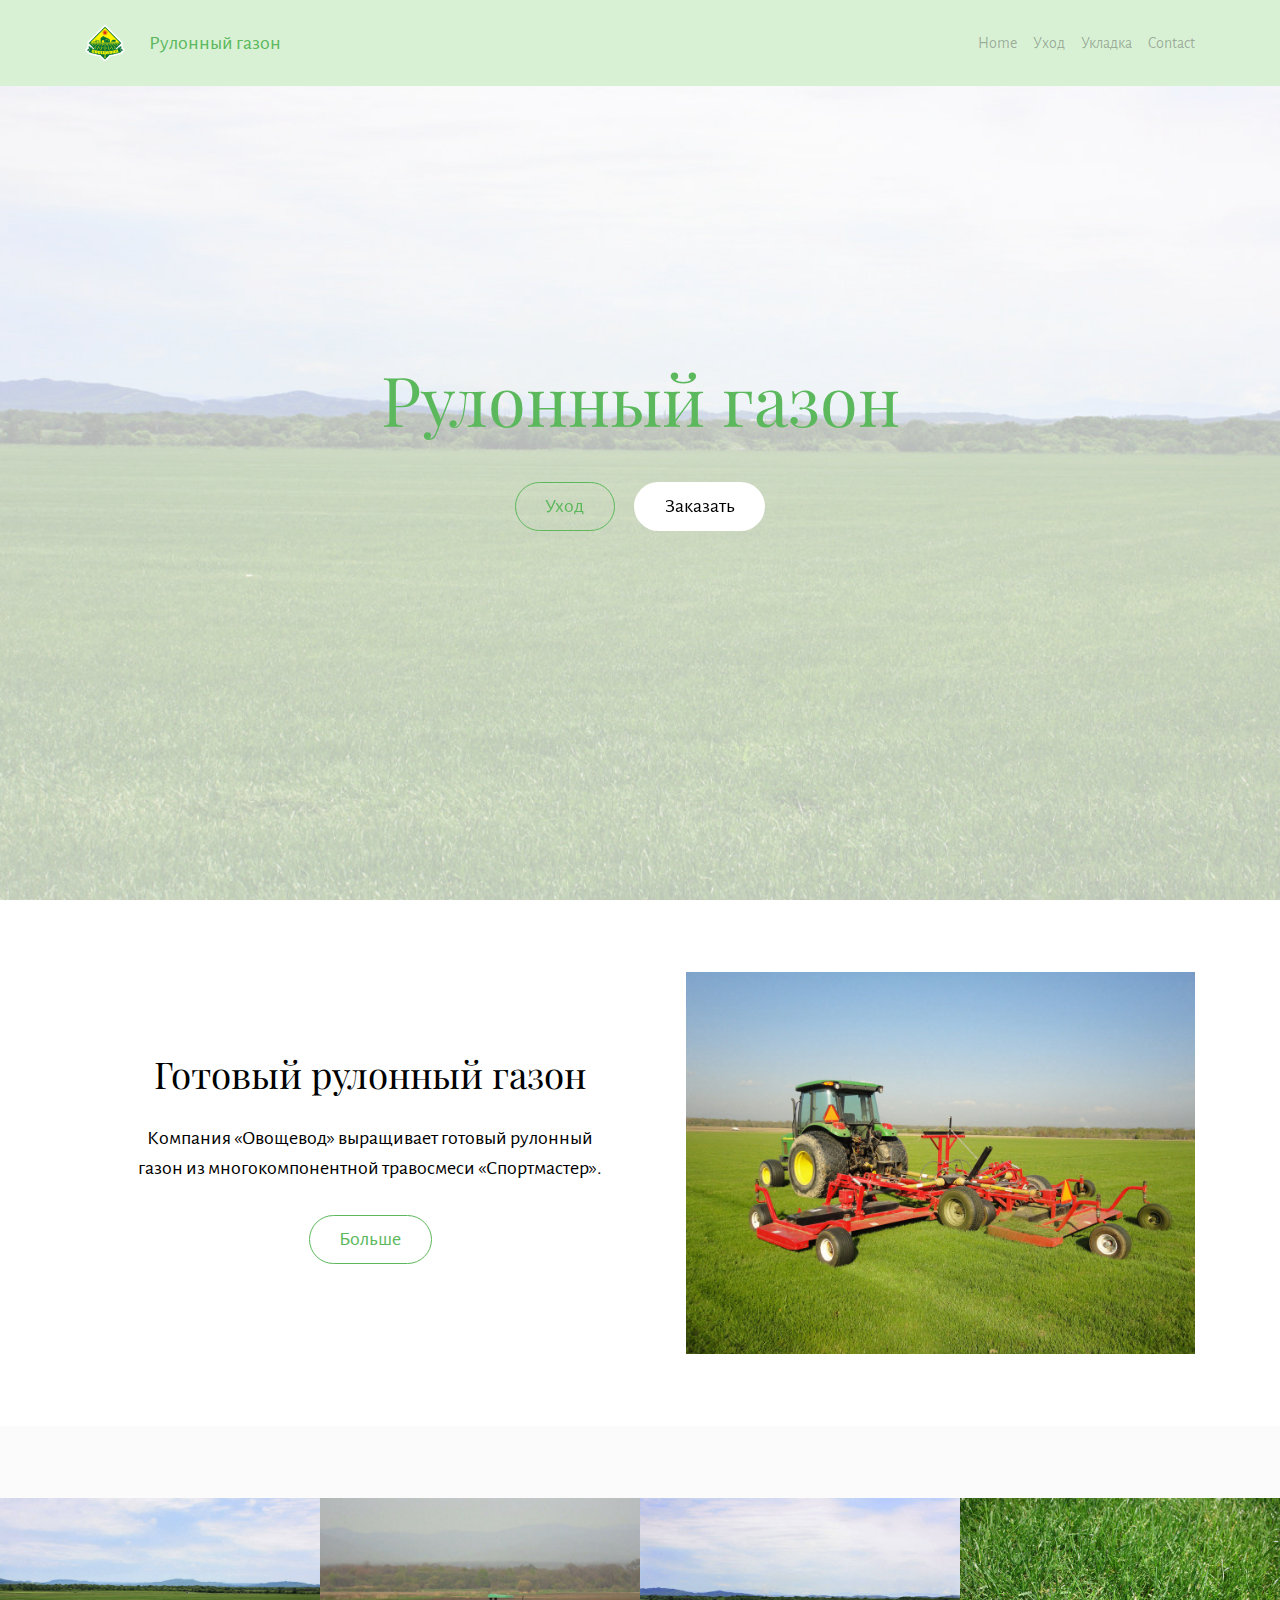
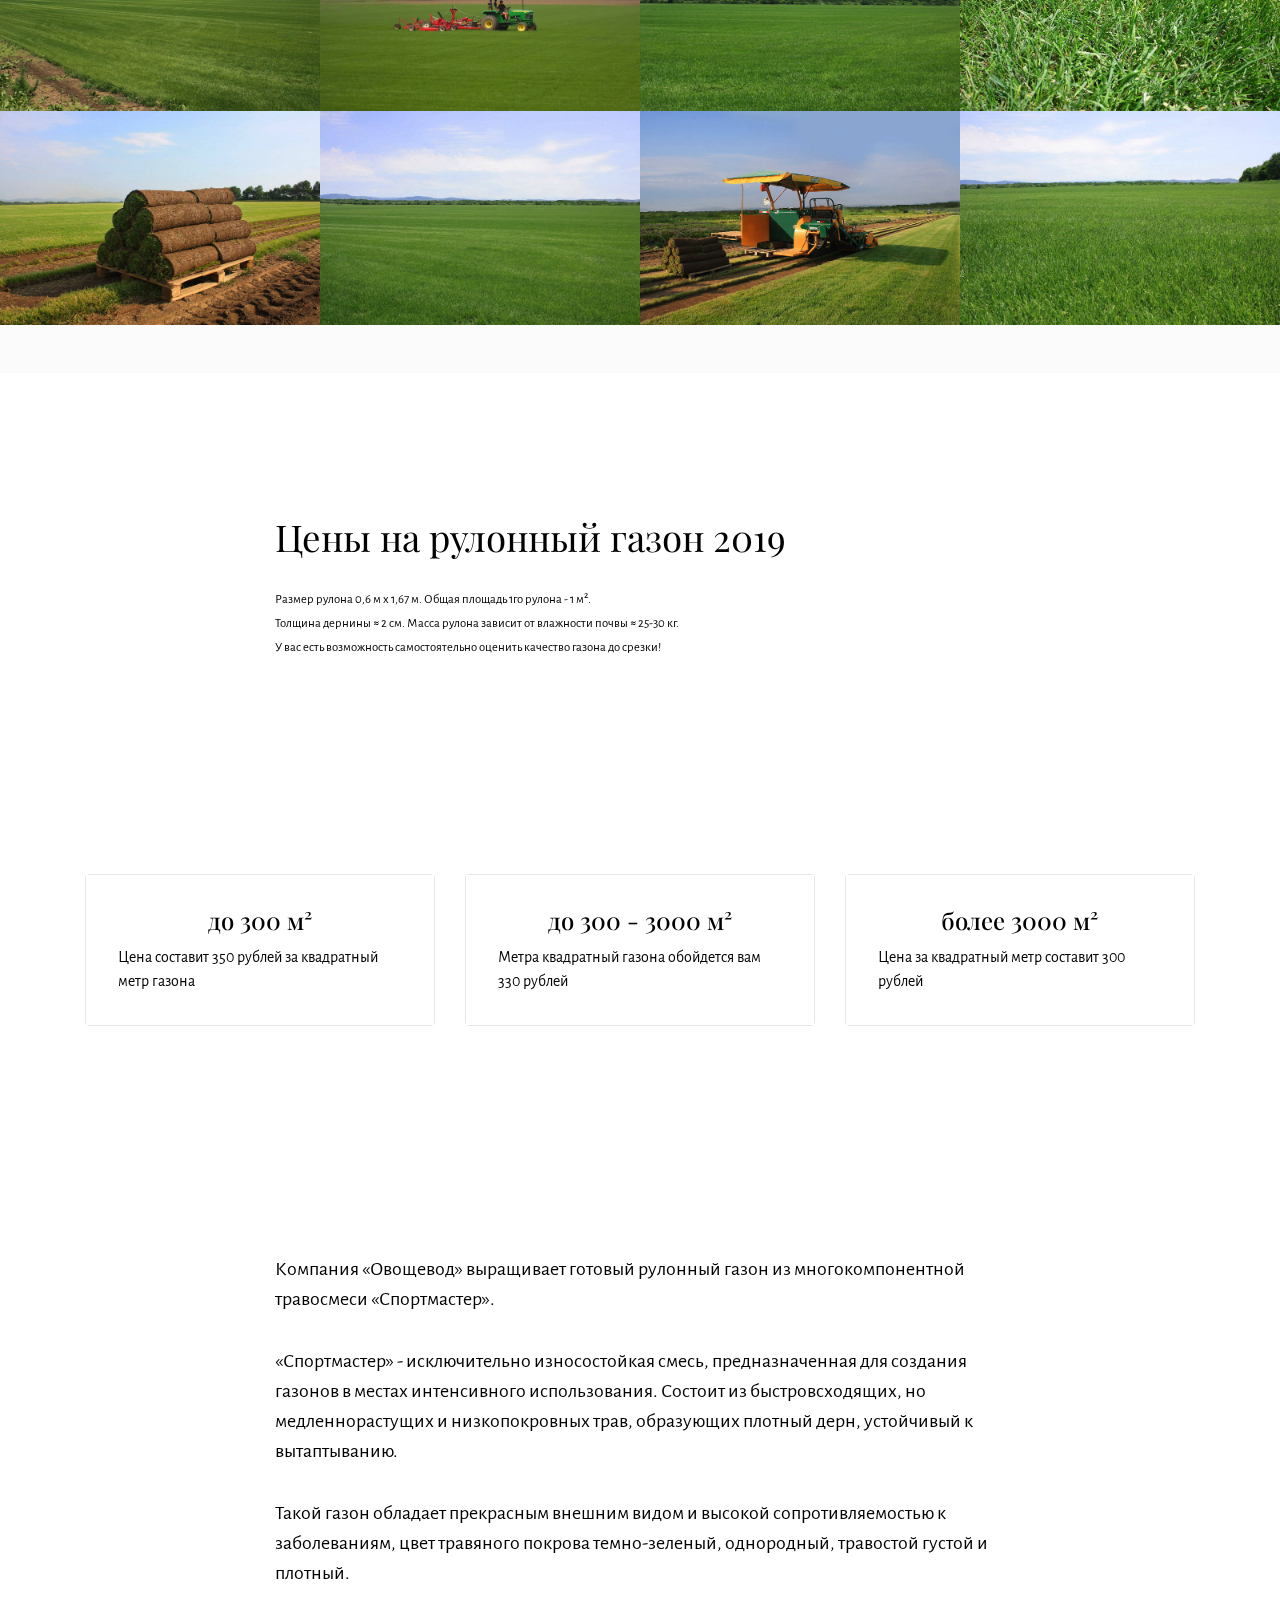
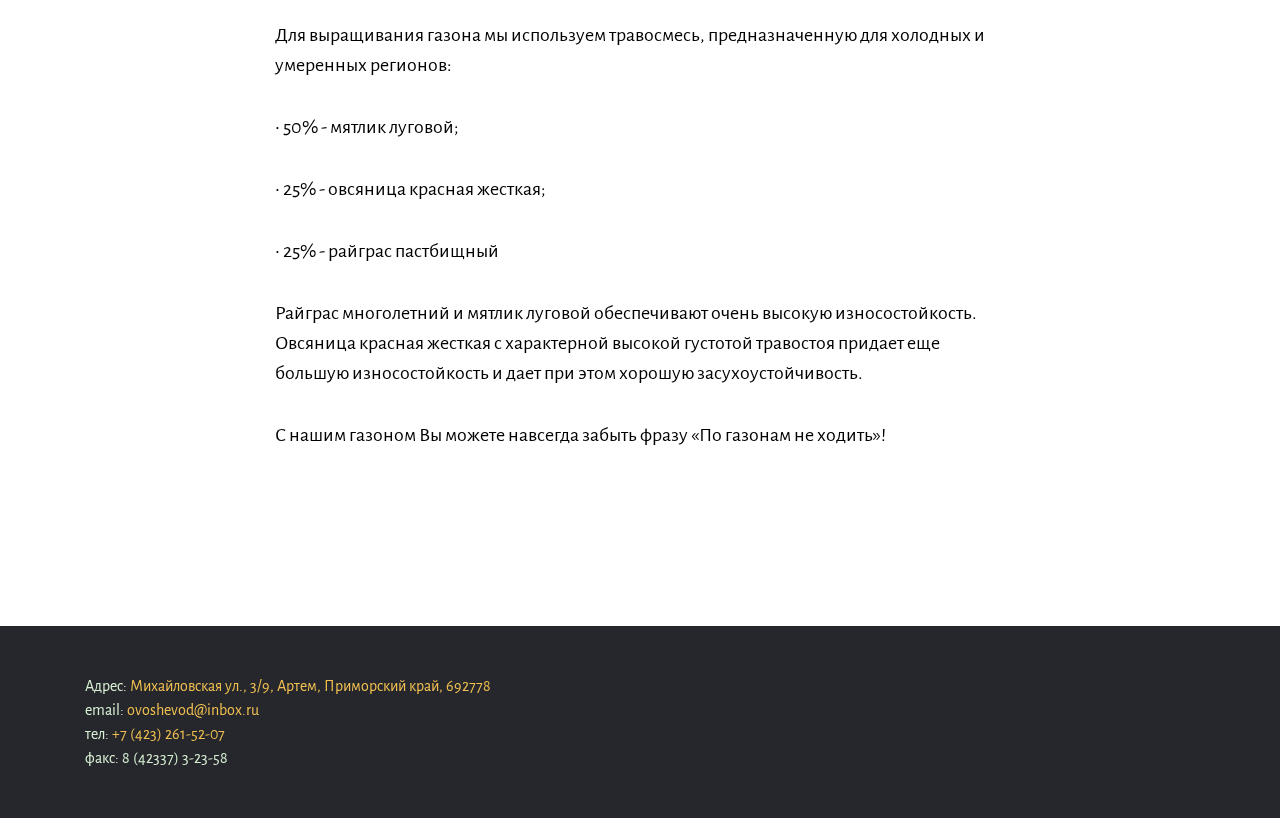
<file: index.html>
<!DOCTYPE html>
<html >
<head>
  <meta charset="UTF-8">
  <meta http-equiv="X-UA-Compatible" content="IE=edge">
  <meta name="viewport" content="width=device-width, initial-scale=1, minimum-scale=1">
  <link rel="shortcut icon" href="assets/images/logo-140x128.png" type="image/x-icon">
  <meta name="description" content="Рулонный газон в приморском крае">
  <title>Рулонный газон</title>
  <link rel="stylesheet" href="https://fonts.googleapis.com/css?family=Alegreya+Sans:400,700&subset=latin,vietnamese,latin-ext">
  <link rel="stylesheet" href="https://fonts.googleapis.com/css?family=Playfair+Display:400,700&subset=latin,cyrillic">
  <link rel="stylesheet" href="assets/tether/tether.min.css">
  <link rel="stylesheet" href="assets/bootstrap/css/bootstrap.min.css">
  <link rel="stylesheet" href="assets/puritym/css/style.css">
  <link rel="stylesheet" href="assets/mobirise/css/mbr-additional.css" type="text/css">
  
  
  
</head>
<body>
  <nav class="navbar navbar-light mbr-navbar navbar-fixed-top" id="menu-0" data-rv-view="0" style="background-color: rgb(216, 241, 213);">
    <div class="container">
        <button class="navbar-toggler pull-right hidden-md-up" type="button" data-toggle="collapse" data-target="#exCollapsingNavbar2">
            <div class="hamburger-icon"></div>
        </button>

        <div class="clearfix"></div>
        <div class="collapse navbar-toggleable-sm" id="exCollapsingNavbar2">
            <span class="navbar-logo"><a href="http://ovoshevod-dv.ru"><img src="assets/images/logo-140x128.png" alt="Рулонный газон Владивосток" title="Рулонный газон Владивосток"></a></span>
            <span><a class="navbar-brand text-success" href="#top">Рулонный газон&nbsp;<br></a></span>

            

            <ul class="nav navbar-nav pull-xs-right"><li class="nav-item"><a class="nav-link" href="rulonnyy_gazon.html#header1-1">Home</a></li> <li class="nav-item"><a class="nav-link" href="uhod_rulonnyy_gazon.html">Уход</a></li><li class="nav-item"><a class="nav-link" href="ukladka_rulonnyy_gazon.html">Укладка</a></li><li class="nav-item"><a class="nav-link" href="#bottom">Contact</a></li></ul>
        </div>
    </div>
</nav>

<section class="mbr-section mbr-section-full mbr-parallax-background mbr-after-navbar" id="header1-1" data-rv-view="2" style="background-image: url(assets/images/5-1200x800.jpg);">
    <div class="mbr-table-cell">
        <div class="mbr-overlay" style="opacity: 0.7; background-color: rgb(255, 255, 255);"></div>
        <div class="container">
            <div class="row">
                <div class="col-md-8 col-md-offset-2 text-xs-center">

                    <h1 class="mbr-section-title display-1">Рулонный газон
</h1>
                    
                    <div class="mbr-buttons--center"><a class="btn btn-lg btn-success-outline btn-success" href="uhod_rulonnyy_gazon.html">Уход</a> <a class="btn btn-lg btn-white" href="mailto:ovoshevod@inbox.ru">Заказать</a></div>
                </div>
            </div>
        </div>
        <a class="mbr-arrow" href="#msg-box4-2"><i class="fa fa-angle-down"></i></a>
    </div>
</section>

<section class="mbr-section mbr-section-nopadding" id="msg-box4-2" data-rv-view="5" style="background-color: rgb(255, 255, 255); padding-top: 4.5rem; padding-bottom: 4.5rem;">
    
    <div class="container">
        <div class="row">
            
            <div class="col-xs-12 col-lg-3 mbr-inner-padding text-xs-center mbr-table-cell-lg">
                <h3 class="mbr-section-title display-4">Готовый рулонный газон</h3>
                
                <div class="lead"><p>Компания «Овощевод» выращивает готовый рулонный газон из многокомпонентной травосмеси «Спортмастер».</p></div>
                <div><a class="btn btn-lg btn-success-outline btn-success" href="rulonnyy_gazon.html#header3-g">Больше</a></div>
            </div>
            <div class="col-xs-12 col-lg-9 mbr-table-cell-lg image-size" style="width: 23%;">
                <div class="mbr-figure"><img src="assets/images/3-1-1200x900.jpg" alt="Рулонный газон" title="Рулонный газон"></div>
            </div>
        </div>
    </div>
</section>

<section class="mbr-gallery mbr-section mbr-section-nopadding" id="gallery1-3" data-rv-view="8" style="background-color: rgb(251, 251, 251); padding-top: 4.5rem; padding-bottom: 3rem;">
    <!-- Gallery -->
    <div>
        <div class=" mbr-gallery-layout-default">
            <div>
                <div>
                    <div class="mbr-gallery-item">
                        <a data-toggle="modal" href="#lb-gallery1-3" data-slide-to="0">
                            <img src="assets/images/4-1200x800-800x533.jpg" alt="Рулонный газон" title="Рулонный газон">
                            <span class="icon fa fa-search-plus"></span>
                        </a>
                    </div><div class="mbr-gallery-item">
                        <a data-toggle="modal" href="#lb-gallery1-3" data-slide-to="1">
                            <img src="assets/images/2-3-1200x900-800x534.jpg" alt="Рулонный газон" title="Рулонный газон">
                            <span class="icon fa fa-search-plus"></span>
                        </a>
                    </div><div class="mbr-gallery-item">
                        <a data-toggle="modal" href="#lb-gallery1-3" data-slide-to="2">
                            <img src="assets/images/5-1200x800-800x533.jpg" alt="Рулонный газон" title="Рулонный газон">
                            <span class="icon fa fa-search-plus"></span>
                        </a>
                    </div><div class="mbr-gallery-item">
                        <a data-toggle="modal" href="#lb-gallery1-3" data-slide-to="3">
                            <img src="assets/images/6-1200x800-800x533.jpg" alt="" title="">
                            <span class="icon fa fa-search-plus"></span>
                        </a>
                    </div><div class="mbr-gallery-item">
                        <a data-toggle="modal" href="#lb-gallery1-3" data-slide-to="4">
                            <img src="assets/images/10-1200x800-800x533.jpg" alt="Рулонный газон" title="Рулонный газон">
                            <span class="icon fa fa-search-plus"></span>
                        </a>
                    </div><div class="mbr-gallery-item">
                        <a data-toggle="modal" href="#lb-gallery1-3" data-slide-to="5">
                            <img src="assets/images/7-1200x800-800x533.jpg" alt="Рулонный газон" title="Рулонный газон">
                            <span class="icon fa fa-search-plus"></span>
                        </a>
                    </div><div class="mbr-gallery-item">
                        <a data-toggle="modal" href="#lb-gallery1-3" data-slide-to="6">
                            <img src="assets/images/11-1200x800-800x533.jpg" alt="Рулонный газон" title="Рулонный газон">
                            <span class="icon fa fa-search-plus"></span>
                        </a>
                    </div><div class="mbr-gallery-item">
                        <a data-toggle="modal" href="#lb-gallery1-3" data-slide-to="7">
                            <img src="assets/images/9-1200x800-800x533.jpg" alt="Рулонный газон" title="Рулонный газон">
                            <span class="icon fa fa-search-plus"></span>
                        </a>
                    </div>
                </div>
            </div>
            <div class="clearfix"></div>
        </div>
    </div>

    <!-- Lightbox -->
    <div data-app-prevent-settings="" class="mbr-slider modal fade carousel slide" tabindex="-1" data-keyboard="true" data-interval="false" id="lb-gallery1-3">
        <div class="modal-dialog">
            <div class="modal-content">
                <div class="modal-body">
                    <ol class="carousel-indicators">
                        <li data-app-prevent-settings="" data-target="#lb-gallery1-3" data-slide-to="0"></li><li data-app-prevent-settings="" data-target="#lb-gallery1-3" class=" active" data-slide-to="1"></li><li data-app-prevent-settings="" data-target="#lb-gallery1-3" data-slide-to="2"></li><li data-app-prevent-settings="" data-target="#lb-gallery1-3" data-slide-to="3"></li><li data-app-prevent-settings="" data-target="#lb-gallery1-3" data-slide-to="4"></li><li data-app-prevent-settings="" data-target="#lb-gallery1-3" data-slide-to="5"></li><li data-app-prevent-settings="" data-target="#lb-gallery1-3" data-slide-to="6"></li><li data-app-prevent-settings="" data-target="#lb-gallery1-3" data-slide-to="7"></li>
                    </ol>
                    <div class="carousel-inner">
                        <div class="carousel-item">
                            <img src="assets/images/4-1200x800.jpg" alt="Рулонный газон" title="Рулонный газон">
                        </div><div class="carousel-item active">
                            <img src="assets/images/2-3-1200x900.jpg" alt="Рулонный газон" title="Рулонный газон">
                        </div><div class="carousel-item">
                            <img src="assets/images/5-1200x800.jpg" alt="Рулонный газон" title="Рулонный газон">
                        </div><div class="carousel-item">
                            <img src="assets/images/6-1200x800.jpg" alt="" title="">
                        </div><div class="carousel-item">
                            <img src="assets/images/10-1200x800.jpg" alt="Рулонный газон" title="Рулонный газон">
                        </div><div class="carousel-item">
                            <img src="assets/images/7-1200x800.jpg" alt="Рулонный газон" title="Рулонный газон">
                        </div><div class="carousel-item">
                            <img src="assets/images/11-1200x800.jpg" alt="Рулонный газон" title="Рулонный газон">
                        </div><div class="carousel-item">
                            <img src="assets/images/9-1200x800.jpg" alt="Рулонный газон" title="Рулонный газон">
                        </div>
                    </div>
                    <a class="left carousel-control" role="button" data-slide="prev" href="#lb-gallery1-3">
                        <span class="icon-prev" aria-hidden="true"></span>
                        <span class="sr-only">Previous</span>
                    </a>
                    <a class="right carousel-control" role="button" data-slide="next" href="#lb-gallery1-3">
                        <span class="icon-next" aria-hidden="true"></span>
                        <span class="sr-only">Next</span>
                    </a>

                    <a class="close" href="#" role="button" data-dismiss="modal">
                        <span aria-hidden="true">×</span>
                        <span class="sr-only">Close</span>
                    </a>
                </div>
            </div>
        </div>
    </div>
</section>

<section class="mbr-section mbr-section__container mbr-section__container--isolated" id="header3-g" data-rv-view="43">
    <div class="container">
        <div class="row">
            <div class="col-md-8 col-md-offset-2">
                <h3 class="mbr-section-title display-4">Цены на рулонный газон 2019</h3>
                <small>Размер рулона 0,6 м x 1,67 м. Общая площадь 1го рулона - 1 м².
<br>Толщина дернины ≈ 2 см. Масса рулона зависит от влажности почвы  ≈ 25-30 кг.
<br>У вас есть возможность самостоятельно оценить качество газона до срезки!</small>
            </div>
        </div>
    </div>
</section>

<section class="mbr-section mbr-section-small" id="content4-4" data-rv-view="45" style="background-color: rgb(255, 255, 255); padding-top: 4.5rem; padding-bottom: 4.5rem;">
    
    <div class="container">
        <div class="row">
            <div class="col-sm-6 col-md-4">
                <div class="card cart-block">
                    <div class="card-block">
                        <h4 class="card-title text-xs-center">до 300 м²</h4>
                        <p class="card-text">Цена составит 350 рублей за квадратный метр газона</p>
                    </div>
                </div>
            </div>
            <div class="col-sm-6 col-md-4">
                <div class="card cart-block">
                    <div class="card-block">
                        <h4 class="card-title text-xs-center">до 300 - 3000 м²</h4>
                        <p class="card-text">Метра квадратный газона обойдется вам 330 рублей</p>
                    </div>
                </div>
            </div>
            <div class="col-sm-6 col-md-4">
                <div class="card cart-block">
                    <div class="card-block">
                        <h4 class="card-title text-xs-center">более 3000 м²</h4>
                        <p class="card-text">Цена за квадратный метр составит 300 рублей</p>
                    </div>
                </div>
            </div>
            
        </div>
    </div>
</section>

<section class="mbr-section mbr-section__container mbr-section__container--isolated" id="content1-5" data-rv-view="48">
    <div class="container">
        <div class="row">
            <div class="col-md-8 col-md-offset-2 lead"><p>Компания «Овощевод» выращивает готовый рулонный газон из многокомпонентной травосмеси «Спортмастер».
</p><p><span style="font-size: 1.25rem;">«Спортмастер» - исключительно износостойкая смесь, предназначенная для создания газонов в местах интенсивного использования. Состоит из быстровсходящих, но медленнорастущих и низкопокровных трав, образующих плотный дерн, устойчивый к вытаптыванию.&nbsp;</span><br></p><p>Такой газон обладает прекрасным внешним видом и высокой сопротивляемостью к заболеваниям, цвет травяного покрова темно-зеленый, однородный, травостой густой и плотный.
</p><p>
<span style="font-size: 1.25rem;">Для выращивания газона мы используем травосмесь, предназначенную для холодных и умеренных регионов:&nbsp;</span></p><p>•	50% - мятлик луговой;
</p><p>•	25% - овсяница красная жесткая;
</p><p>•	25% - райграс пастбищный
</p><p>Райграс многолетний и мятлик луговой обеспечивают очень высокую износостойкость. Овсяница красная жесткая с характерной высокой густотой травостоя придает еще большую износостойкость и дает при этом хорошую засухоустойчивость.
</p><p>
<span style="font-size: 1.25rem;">С нашим газоном Вы можете навсегда забыть фразу «По газонам не ходить»!</span></p></div>
        </div>
    </div>
</section>

<footer class="mbr-section mbr-section-nopadding mbr-footer" id="footer1-h" data-rv-view="49" style="background-color: rgb(38, 39, 44); padding-top: 3rem; padding-bottom: 1.98rem;">
    
    <div class="container">
        <p>Адрес:&nbsp;<a href="https://www.google.com/maps/search/%D0%9C%D0%B8%D1%85%D0%B0%D0%B9%D0%BB%D0%BE%D0%B2%D1%81%D0%BA%D0%B0%D1%8F+%D1%83%D0%BB.,+3%2F9,+Artem,+Primorskiy+kray,+692778/@43.4627956,132.2758352,14z/data=!3m1!4b1" target="_blank">Михайловская ул., 3/9, Артем, Приморский край, 692778</a><br>email: <a href="mailto:ovoshevod@inbox.ru">ovoshevod@inbox.ru</a><br>тел: <a href="tel:+7 (423) 261-52-07">+7 (423) 261-52-07
</a><br>факс: 8 (42337) 3-23-58<br></p>
    </div>
</footer>


  <script src="assets/web/assets/jquery/jquery.min.js"></script>
  <script src="assets/tether/tether.min.js"></script>
  <script src="assets/bootstrap/js/bootstrap.min.js"></script>
  <script src="assets/bootstrap-carousel-swipe/bootstrap-carousel-swipe.js"></script>
  <script src="assets/smooth-scroll/smooth-scroll.js"></script>
  <script src="assets/jarallax/jarallax.js"></script>
  <script src="assets/masonry/masonry.pkgd.min.js"></script>
  <script src="assets/imagesloaded/imagesloaded.pkgd.min.js"></script>
  <script src="assets/puritym/js/script.js"></script>
  <script src="assets/mobirise-gallery/script.js"></script>
  
  
</body>
</html>
</file>
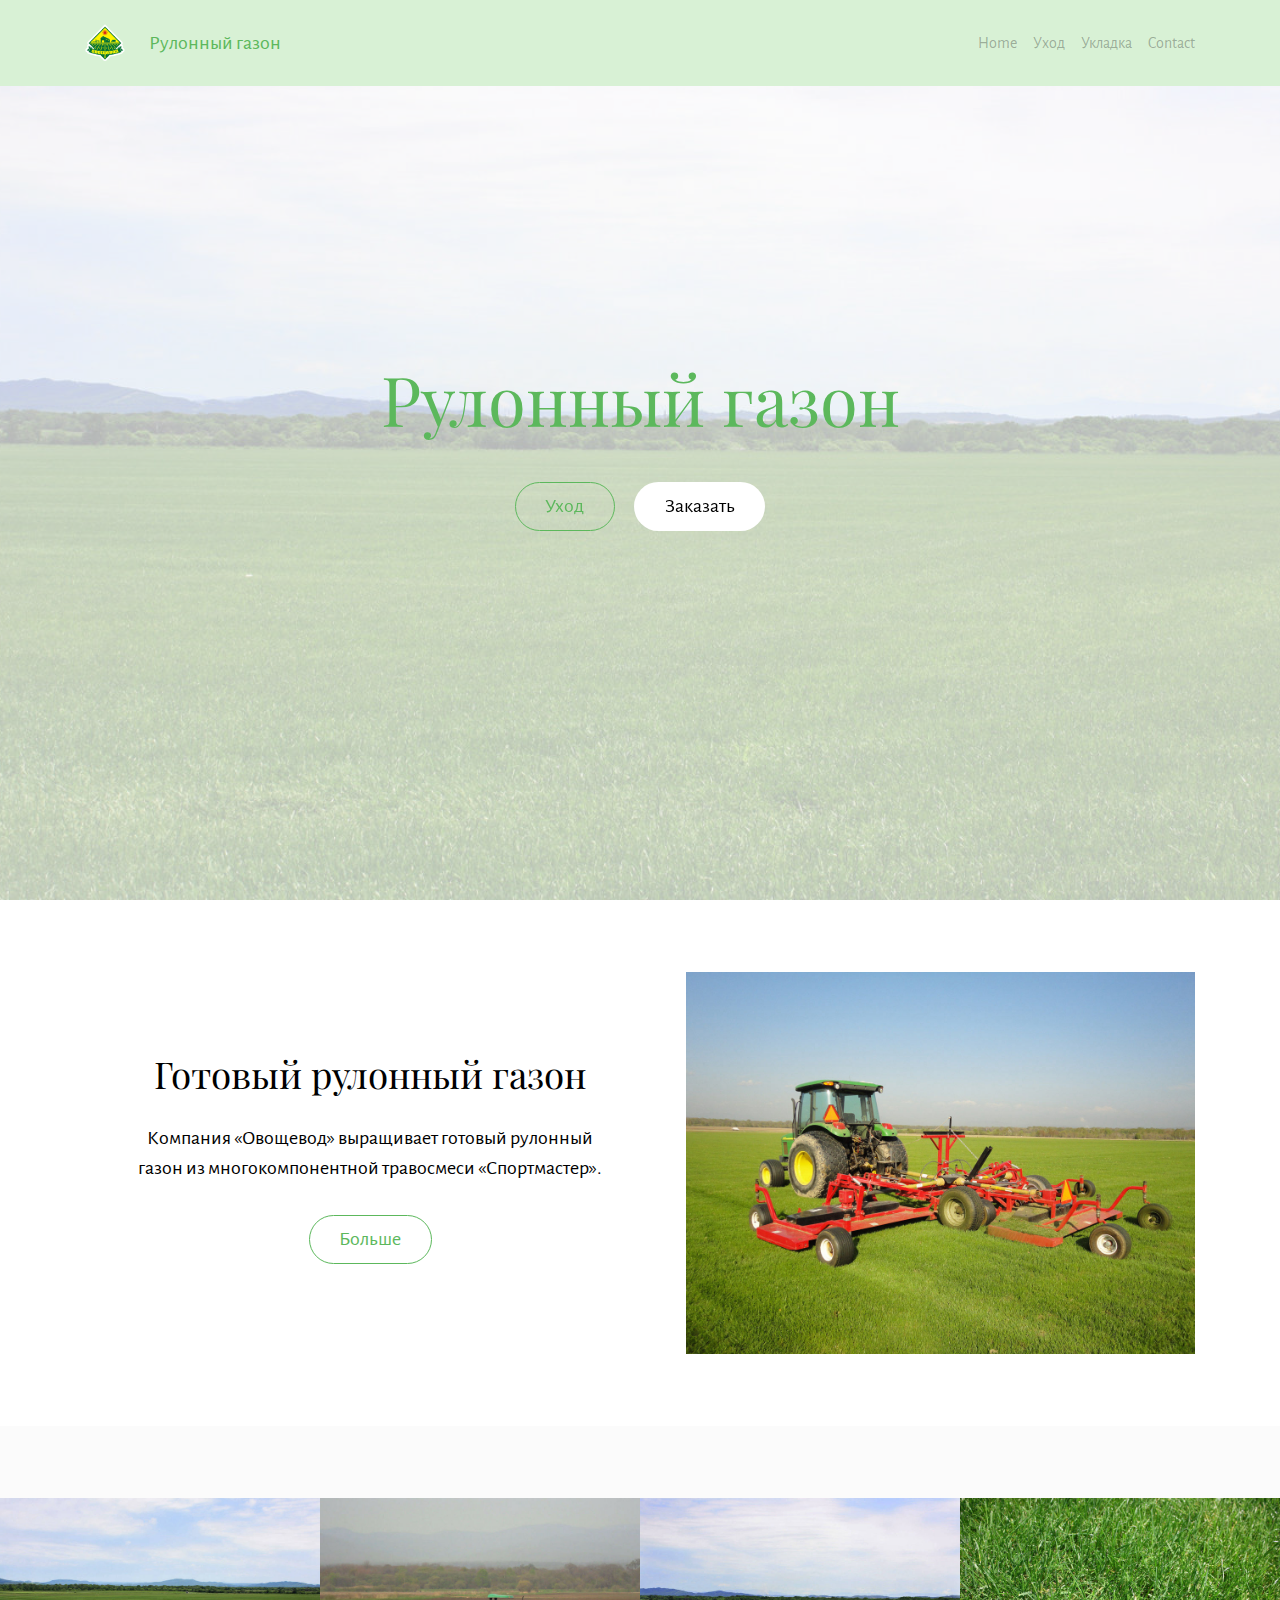
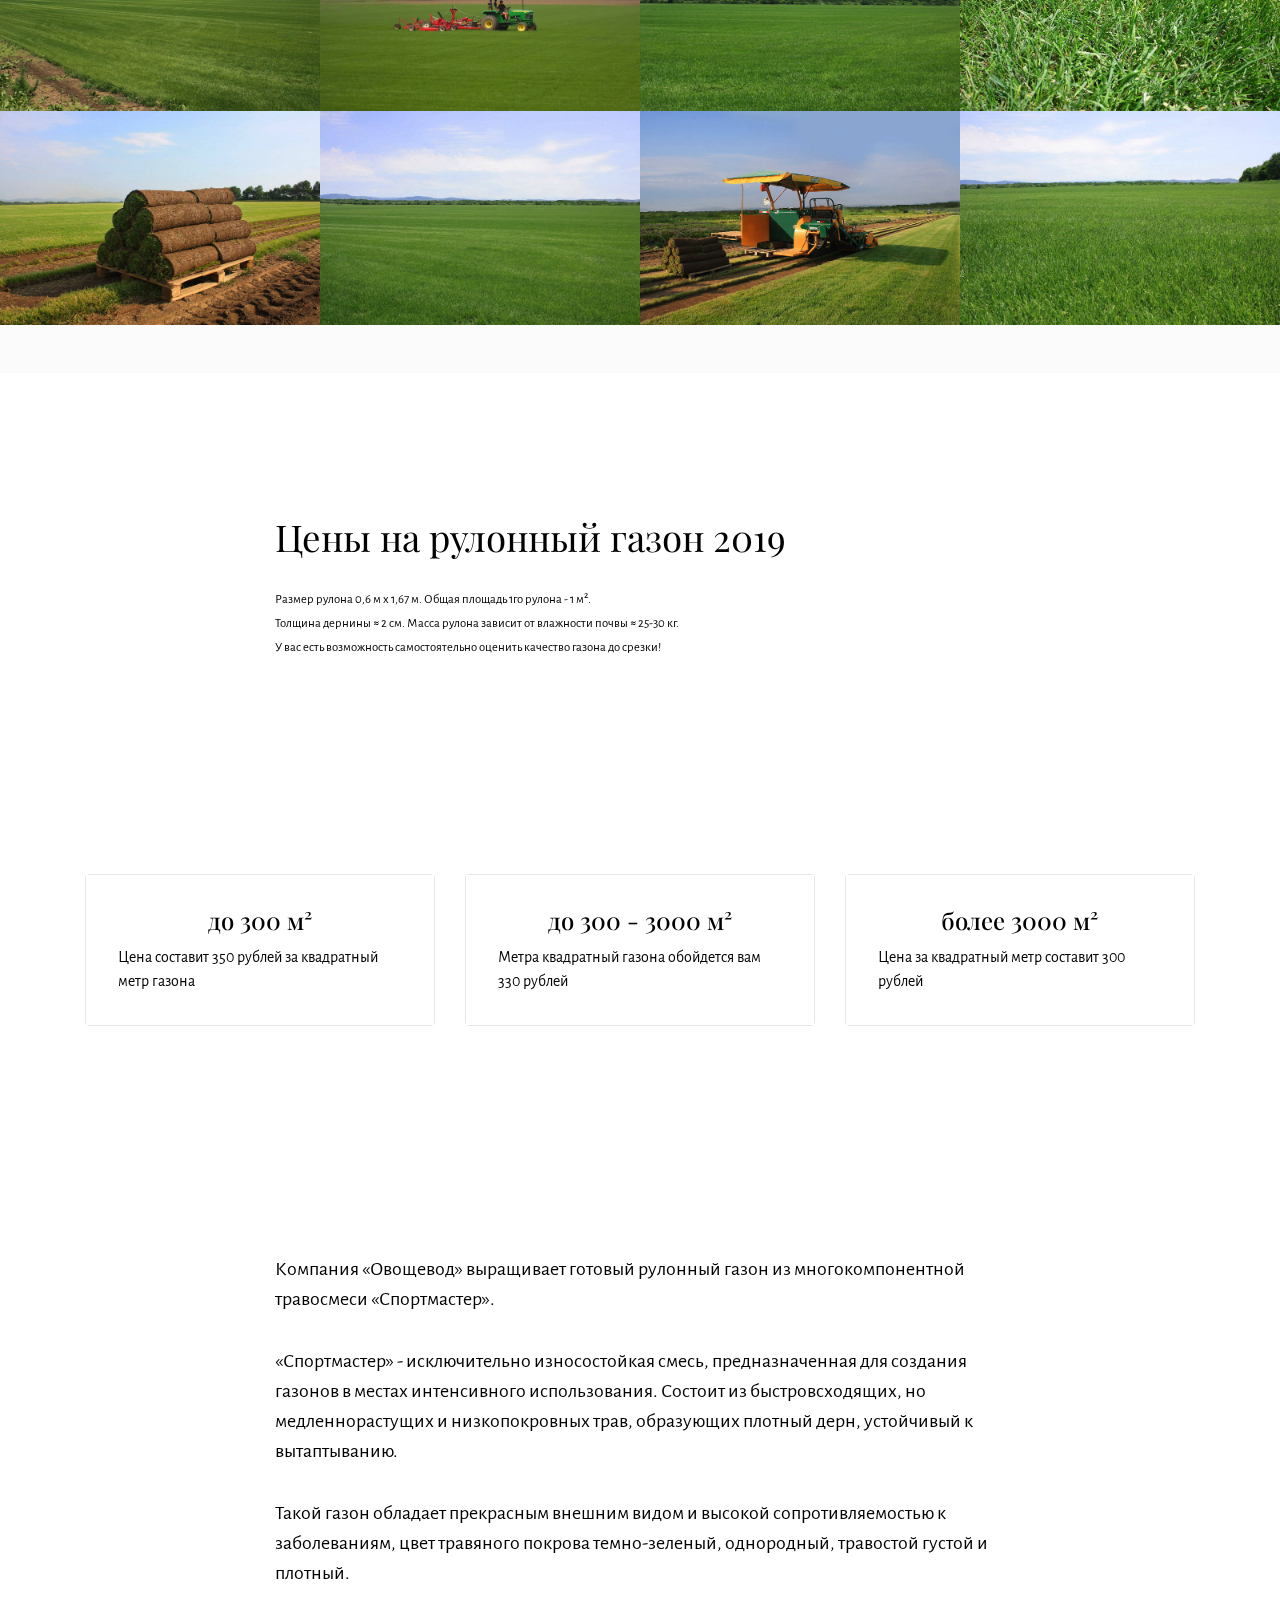
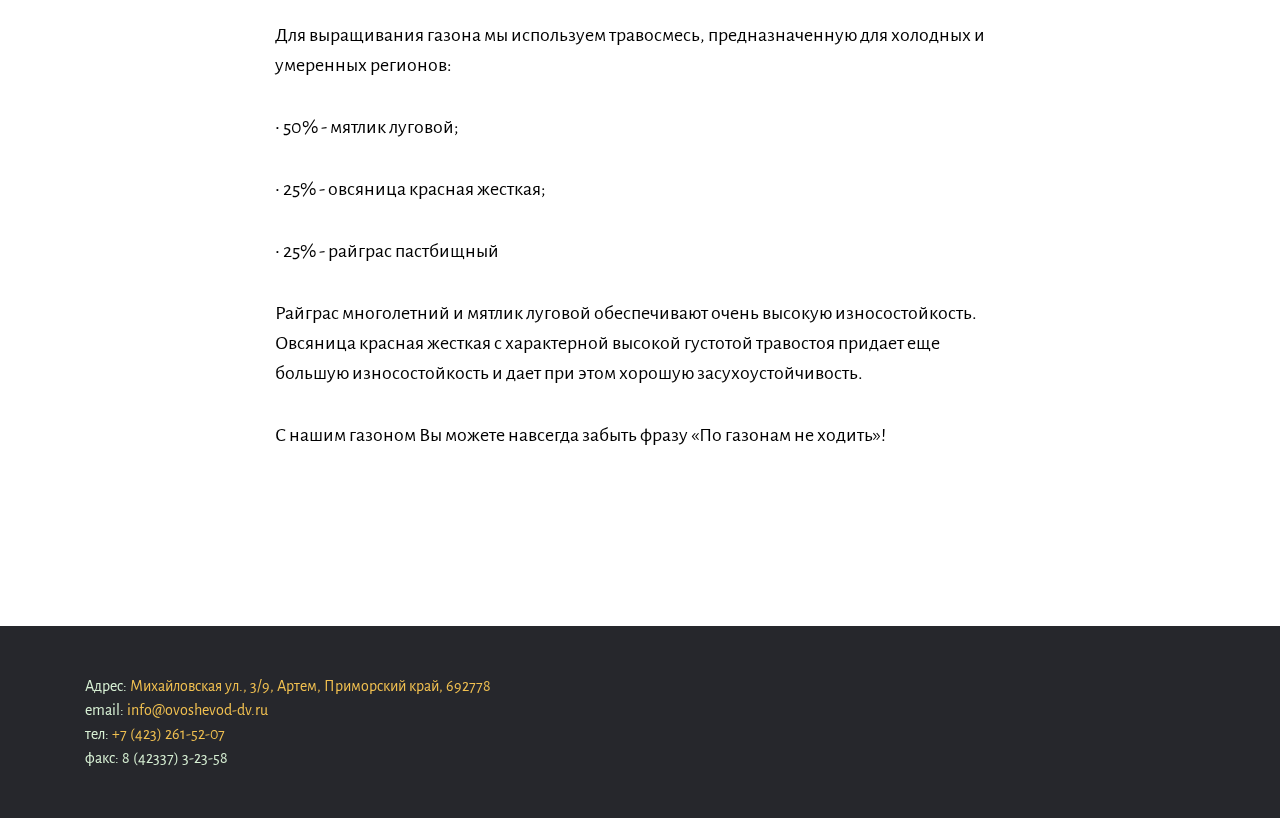
<file: rulonnyy_gazon.html>
<!DOCTYPE html>
<html >
<head>
  <meta charset="UTF-8">
  <meta http-equiv="X-UA-Compatible" content="IE=edge">
  <meta name="viewport" content="width=device-width, initial-scale=1, minimum-scale=1">
  <link rel="shortcut icon" href="assets/images/logo-140x128.png" type="image/x-icon">
  <meta name="description" content="Рулонный газон в приморском крае">
  <title>Рулонный газон</title>
  <link rel="stylesheet" href="https://fonts.googleapis.com/css?family=Alegreya+Sans:400,700&subset=latin,vietnamese,latin-ext">
  <link rel="stylesheet" href="https://fonts.googleapis.com/css?family=Playfair+Display:400,700&subset=latin,cyrillic">
  <link rel="stylesheet" href="assets/tether/tether.min.css">
  <link rel="stylesheet" href="assets/bootstrap/css/bootstrap.min.css">
  <link rel="stylesheet" href="assets/puritym/css/style.css">
  <link rel="stylesheet" href="assets/mobirise/css/mbr-additional.css" type="text/css">
  
  
  
</head>
<body>
  <nav class="navbar navbar-light mbr-navbar navbar-fixed-top" id="menu-0" data-rv-view="0" style="background-color: rgb(216, 241, 213);">
    <div class="container">
        <button class="navbar-toggler pull-right hidden-md-up" type="button" data-toggle="collapse" data-target="#exCollapsingNavbar2">
            <div class="hamburger-icon"></div>
        </button>

        <div class="clearfix"></div>
        <div class="collapse navbar-toggleable-sm" id="exCollapsingNavbar2">
            <span class="navbar-logo"><a href="http://ovoshevod-dv.ru"><img src="assets/images/logo-140x128.png" alt="Рулонный газон Владивосток" title="Рулонный газон Владивосток"></a></span>
            <span><a class="navbar-brand text-success" href="#top">Рулонный газон&nbsp;<br></a></span>

            

            <ul class="nav navbar-nav pull-xs-right"><li class="nav-item"><a class="nav-link" href="rulonnyy_gazon.html#header1-1">Home</a></li> <li class="nav-item"><a class="nav-link" href="uhod_rulonnyy_gazon.html">Уход</a></li><li class="nav-item"><a class="nav-link" href="ukladka_rulonnyy_gazon.html">Укладка</a></li><li class="nav-item"><a class="nav-link" href="#bottom">Contact</a></li></ul>
        </div>
    </div>
</nav>

<section class="mbr-section mbr-section-full mbr-parallax-background mbr-after-navbar" id="header1-1" data-rv-view="2" style="background-image: url(assets/images/5-1200x800.jpg);">
    <div class="mbr-table-cell">
        <div class="mbr-overlay" style="opacity: 0.7; background-color: rgb(255, 255, 255);"></div>
        <div class="container">
            <div class="row">
                <div class="col-md-8 col-md-offset-2 text-xs-center">

                    <h1 class="mbr-section-title display-1">Рулонный газон
</h1>
                    
                    <div class="mbr-buttons--center"><a class="btn btn-lg btn-success-outline btn-success" href="uhod_rulonnyy_gazon.html">Уход</a> <a class="btn btn-lg btn-white" href="mailto:info@ovoshevod-dv.ru">Заказать</a></div>
                </div>
            </div>
        </div>
        <a class="mbr-arrow" href="#msg-box4-2"><i class="fa fa-angle-down"></i></a>
    </div>
</section>

<section class="mbr-section mbr-section-nopadding" id="msg-box4-2" data-rv-view="5" style="background-color: rgb(255, 255, 255); padding-top: 4.5rem; padding-bottom: 4.5rem;">
    
    <div class="container">
        <div class="row">
            
            <div class="col-xs-12 col-lg-3 mbr-inner-padding text-xs-center mbr-table-cell-lg">
                <h3 class="mbr-section-title display-4">Готовый рулонный газон</h3>
                
                <div class="lead"><p>Компания «Овощевод» выращивает готовый рулонный газон из многокомпонентной травосмеси «Спортмастер».</p></div>
                <div><a class="btn btn-lg btn-success-outline btn-success" href="rulonnyy_gazon.html#header3-g">Больше</a></div>
            </div>
            <div class="col-xs-12 col-lg-9 mbr-table-cell-lg image-size" style="width: 23%;">
                <div class="mbr-figure"><img src="assets/images/3-1-1200x900.jpg" alt="Рулонный газон" title="Рулонный газон"></div>
            </div>
        </div>
    </div>
</section>

<section class="mbr-gallery mbr-section mbr-section-nopadding" id="gallery1-3" data-rv-view="8" style="background-color: rgb(251, 251, 251); padding-top: 4.5rem; padding-bottom: 3rem;">
    <!-- Gallery -->
    <div>
        <div class=" mbr-gallery-layout-default">
            <div>
                <div>
                    <div class="mbr-gallery-item">
                        <a data-toggle="modal" href="#lb-gallery1-3" data-slide-to="0">
                            <img src="assets/images/4-1200x800-800x533.jpg" alt="Рулонный газон" title="Рулонный газон">
                            <span class="icon fa fa-search-plus"></span>
                        </a>
                    </div><div class="mbr-gallery-item">
                        <a data-toggle="modal" href="#lb-gallery1-3" data-slide-to="1">
                            <img src="assets/images/2-3-1200x900-800x534.jpg" alt="Рулонный газон" title="Рулонный газон">
                            <span class="icon fa fa-search-plus"></span>
                        </a>
                    </div><div class="mbr-gallery-item">
                        <a data-toggle="modal" href="#lb-gallery1-3" data-slide-to="2">
                            <img src="assets/images/5-1200x800-800x533.jpg" alt="Рулонный газон" title="Рулонный газон">
                            <span class="icon fa fa-search-plus"></span>
                        </a>
                    </div><div class="mbr-gallery-item">
                        <a data-toggle="modal" href="#lb-gallery1-3" data-slide-to="3">
                            <img src="assets/images/6-1200x800-800x533.jpg" alt="" title="">
                            <span class="icon fa fa-search-plus"></span>
                        </a>
                    </div><div class="mbr-gallery-item">
                        <a data-toggle="modal" href="#lb-gallery1-3" data-slide-to="4">
                            <img src="assets/images/10-1200x800-800x533.jpg" alt="Рулонный газон" title="Рулонный газон">
                            <span class="icon fa fa-search-plus"></span>
                        </a>
                    </div><div class="mbr-gallery-item">
                        <a data-toggle="modal" href="#lb-gallery1-3" data-slide-to="5">
                            <img src="assets/images/7-1200x800-800x533.jpg" alt="Рулонный газон" title="Рулонный газон">
                            <span class="icon fa fa-search-plus"></span>
                        </a>
                    </div><div class="mbr-gallery-item">
                        <a data-toggle="modal" href="#lb-gallery1-3" data-slide-to="6">
                            <img src="assets/images/11-1200x800-800x533.jpg" alt="Рулонный газон" title="Рулонный газон">
                            <span class="icon fa fa-search-plus"></span>
                        </a>
                    </div><div class="mbr-gallery-item">
                        <a data-toggle="modal" href="#lb-gallery1-3" data-slide-to="7">
                            <img src="assets/images/9-1200x800-800x533.jpg" alt="Рулонный газон" title="Рулонный газон">
                            <span class="icon fa fa-search-plus"></span>
                        </a>
                    </div>
                </div>
            </div>
            <div class="clearfix"></div>
        </div>
    </div>

    <!-- Lightbox -->
    <div data-app-prevent-settings="" class="mbr-slider modal fade carousel slide" tabindex="-1" data-keyboard="true" data-interval="false" id="lb-gallery1-3">
        <div class="modal-dialog">
            <div class="modal-content">
                <div class="modal-body">
                    <ol class="carousel-indicators">
                        <li data-app-prevent-settings="" data-target="#lb-gallery1-3" data-slide-to="0"></li><li data-app-prevent-settings="" data-target="#lb-gallery1-3" class=" active" data-slide-to="1"></li><li data-app-prevent-settings="" data-target="#lb-gallery1-3" data-slide-to="2"></li><li data-app-prevent-settings="" data-target="#lb-gallery1-3" data-slide-to="3"></li><li data-app-prevent-settings="" data-target="#lb-gallery1-3" data-slide-to="4"></li><li data-app-prevent-settings="" data-target="#lb-gallery1-3" data-slide-to="5"></li><li data-app-prevent-settings="" data-target="#lb-gallery1-3" data-slide-to="6"></li><li data-app-prevent-settings="" data-target="#lb-gallery1-3" data-slide-to="7"></li>
                    </ol>
                    <div class="carousel-inner">
                        <div class="carousel-item">
                            <img src="assets/images/4-1200x800.jpg" alt="Рулонный газон" title="Рулонный газон">
                        </div><div class="carousel-item active">
                            <img src="assets/images/2-3-1200x900.jpg" alt="Рулонный газон" title="Рулонный газон">
                        </div><div class="carousel-item">
                            <img src="assets/images/5-1200x800.jpg" alt="Рулонный газон" title="Рулонный газон">
                        </div><div class="carousel-item">
                            <img src="assets/images/6-1200x800.jpg" alt="" title="">
                        </div><div class="carousel-item">
                            <img src="assets/images/10-1200x800.jpg" alt="Рулонный газон" title="Рулонный газон">
                        </div><div class="carousel-item">
                            <img src="assets/images/7-1200x800.jpg" alt="Рулонный газон" title="Рулонный газон">
                        </div><div class="carousel-item">
                            <img src="assets/images/11-1200x800.jpg" alt="Рулонный газон" title="Рулонный газон">
                        </div><div class="carousel-item">
                            <img src="assets/images/9-1200x800.jpg" alt="Рулонный газон" title="Рулонный газон">
                        </div>
                    </div>
                    <a class="left carousel-control" role="button" data-slide="prev" href="#lb-gallery1-3">
                        <span class="icon-prev" aria-hidden="true"></span>
                        <span class="sr-only">Previous</span>
                    </a>
                    <a class="right carousel-control" role="button" data-slide="next" href="#lb-gallery1-3">
                        <span class="icon-next" aria-hidden="true"></span>
                        <span class="sr-only">Next</span>
                    </a>

                    <a class="close" href="#" role="button" data-dismiss="modal">
                        <span aria-hidden="true">×</span>
                        <span class="sr-only">Close</span>
                    </a>
                </div>
            </div>
        </div>
    </div>
</section>

<section class="mbr-section mbr-section__container mbr-section__container--isolated" id="header3-g" data-rv-view="43">
    <div class="container">
        <div class="row">
            <div class="col-md-8 col-md-offset-2">
                <h3 class="mbr-section-title display-4">Цены на рулонный газон 2019</h3>
                <small>Размер рулона 0,6 м x 1,67 м. Общая площадь 1го рулона - 1 м².
<br>Толщина дернины ≈ 2 см. Масса рулона зависит от влажности почвы  ≈ 25-30 кг.
<br>У вас есть возможность самостоятельно оценить качество газона до срезки!</small>
            </div>
        </div>
    </div>
</section>

<section class="mbr-section mbr-section-small" id="content4-4" data-rv-view="45" style="background-color: rgb(255, 255, 255); padding-top: 4.5rem; padding-bottom: 4.5rem;">
    
    <div class="container">
        <div class="row">
            <div class="col-sm-6 col-md-4">
                <div class="card cart-block">
                    <div class="card-block">
                        <h4 class="card-title text-xs-center">до 300 м²</h4>
                        <p class="card-text">Цена составит 350 рублей за квадратный метр газона</p>
                    </div>
                </div>
            </div>
            <div class="col-sm-6 col-md-4">
                <div class="card cart-block">
                    <div class="card-block">
                        <h4 class="card-title text-xs-center">до 300 - 3000 м²</h4>
                        <p class="card-text">Метра квадратный газона обойдется вам 330 рублей</p>
                    </div>
                </div>
            </div>
            <div class="col-sm-6 col-md-4">
                <div class="card cart-block">
                    <div class="card-block">
                        <h4 class="card-title text-xs-center">более 3000 м²</h4>
                        <p class="card-text">Цена за квадратный метр составит 300 рублей</p>
                    </div>
                </div>
            </div>
            
        </div>
    </div>
</section>

<section class="mbr-section mbr-section__container mbr-section__container--isolated" id="content1-5" data-rv-view="48">
    <div class="container">
        <div class="row">
            <div class="col-md-8 col-md-offset-2 lead"><p>Компания «Овощевод» выращивает готовый рулонный газон из многокомпонентной травосмеси «Спортмастер».
</p><p><span style="font-size: 1.25rem;">«Спортмастер» - исключительно износостойкая смесь, предназначенная для создания газонов в местах интенсивного использования. Состоит из быстровсходящих, но медленнорастущих и низкопокровных трав, образующих плотный дерн, устойчивый к вытаптыванию.&nbsp;</span><br></p><p>Такой газон обладает прекрасным внешним видом и высокой сопротивляемостью к заболеваниям, цвет травяного покрова темно-зеленый, однородный, травостой густой и плотный.
</p><p>
<span style="font-size: 1.25rem;">Для выращивания газона мы используем травосмесь, предназначенную для холодных и умеренных регионов:&nbsp;</span></p><p>•	50% - мятлик луговой;
</p><p>•	25% - овсяница красная жесткая;
</p><p>•	25% - райграс пастбищный
</p><p>Райграс многолетний и мятлик луговой обеспечивают очень высокую износостойкость. Овсяница красная жесткая с характерной высокой густотой травостоя придает еще большую износостойкость и дает при этом хорошую засухоустойчивость.
</p><p>
<span style="font-size: 1.25rem;">С нашим газоном Вы можете навсегда забыть фразу «По газонам не ходить»!</span></p></div>
        </div>
    </div>
</section>

<footer class="mbr-section mbr-section-nopadding mbr-footer" id="footer1-h" data-rv-view="49" style="background-color: rgb(38, 39, 44); padding-top: 3rem; padding-bottom: 1.98rem;">
    
    <div class="container">
        <p>Адрес:&nbsp;<a href="https://www.google.com/maps/search/%D0%9C%D0%B8%D1%85%D0%B0%D0%B9%D0%BB%D0%BE%D0%B2%D1%81%D0%BA%D0%B0%D1%8F+%D1%83%D0%BB.,+3%2F9,+Artem,+Primorskiy+kray,+692778/@43.4627956,132.2758352,14z/data=!3m1!4b1" target="_blank">Михайловская ул., 3/9, Артем, Приморский край, 692778</a><br>email: <a href="mailto:info@ovoshevod-dv.ru">info@ovoshevod-dv.ru</a><br>тел: <a href="tel:+7 (423) 261-52-07">+7 (423) 261-52-07
</a><br>факс: 8 (42337) 3-23-58<br></p>
    </div>
</footer>


  <script src="assets/web/assets/jquery/jquery.min.js"></script>
  <script src="assets/tether/tether.min.js"></script>
  <script src="assets/bootstrap/js/bootstrap.min.js"></script>
  <script src="assets/bootstrap-carousel-swipe/bootstrap-carousel-swipe.js"></script>
  <script src="assets/smooth-scroll/smooth-scroll.js"></script>
  <script src="assets/jarallax/jarallax.js"></script>
  <script src="assets/masonry/masonry.pkgd.min.js"></script>
  <script src="assets/imagesloaded/imagesloaded.pkgd.min.js"></script>
  <script src="assets/puritym/js/script.js"></script>
  <script src="assets/mobirise-gallery/script.js"></script>
  
  
</body>
</html>
</file>
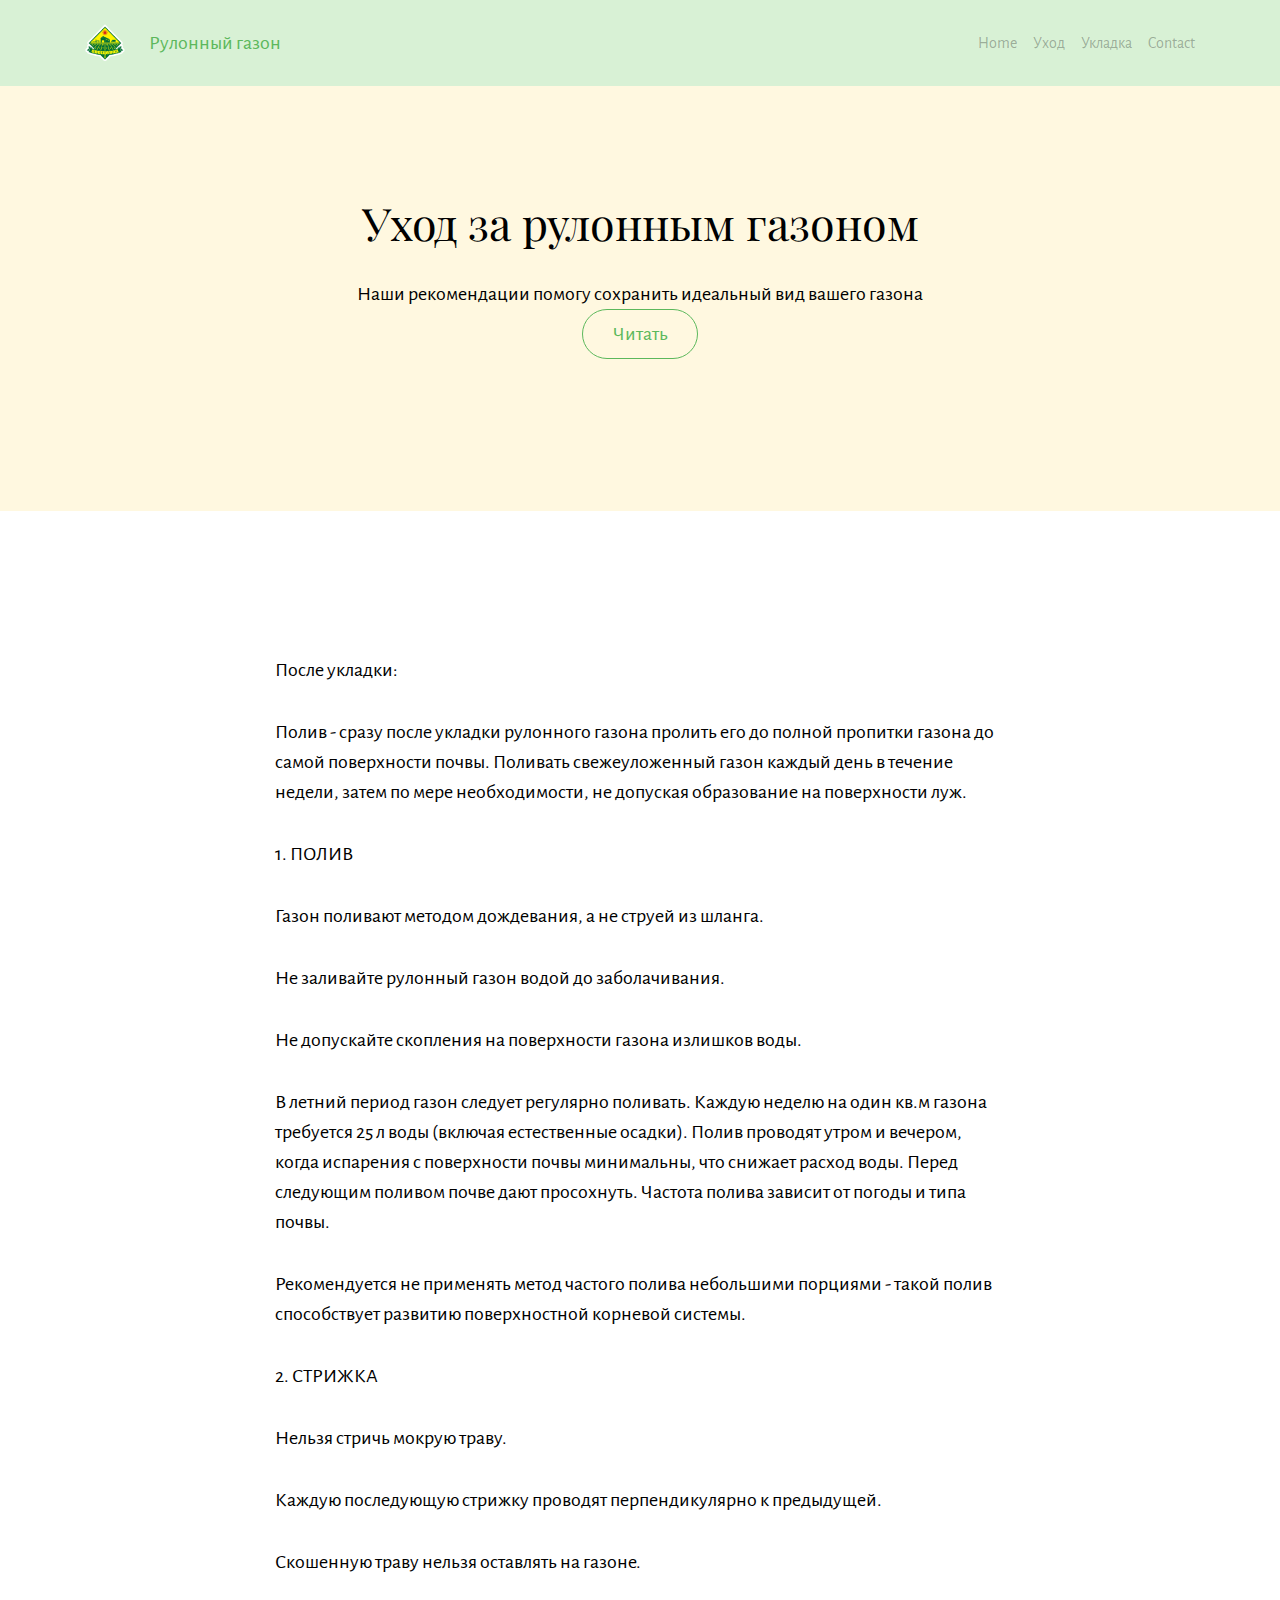
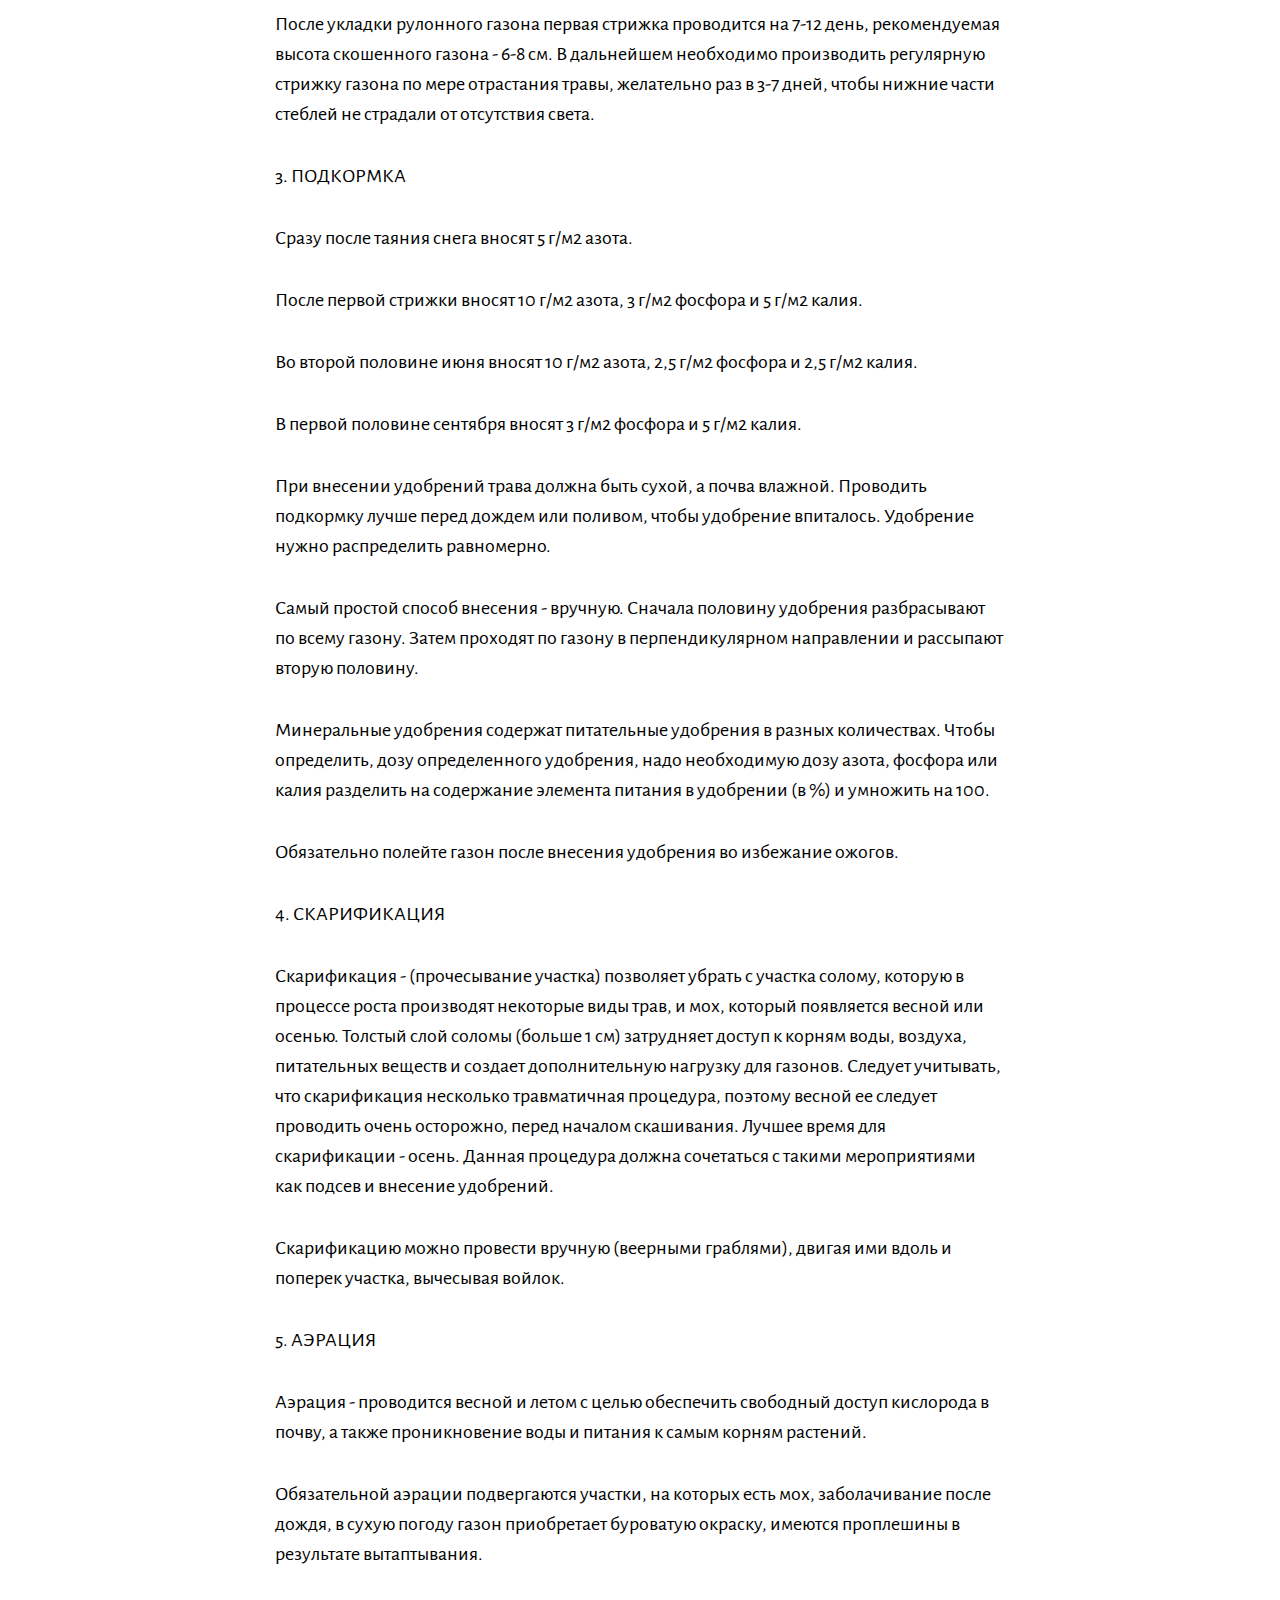
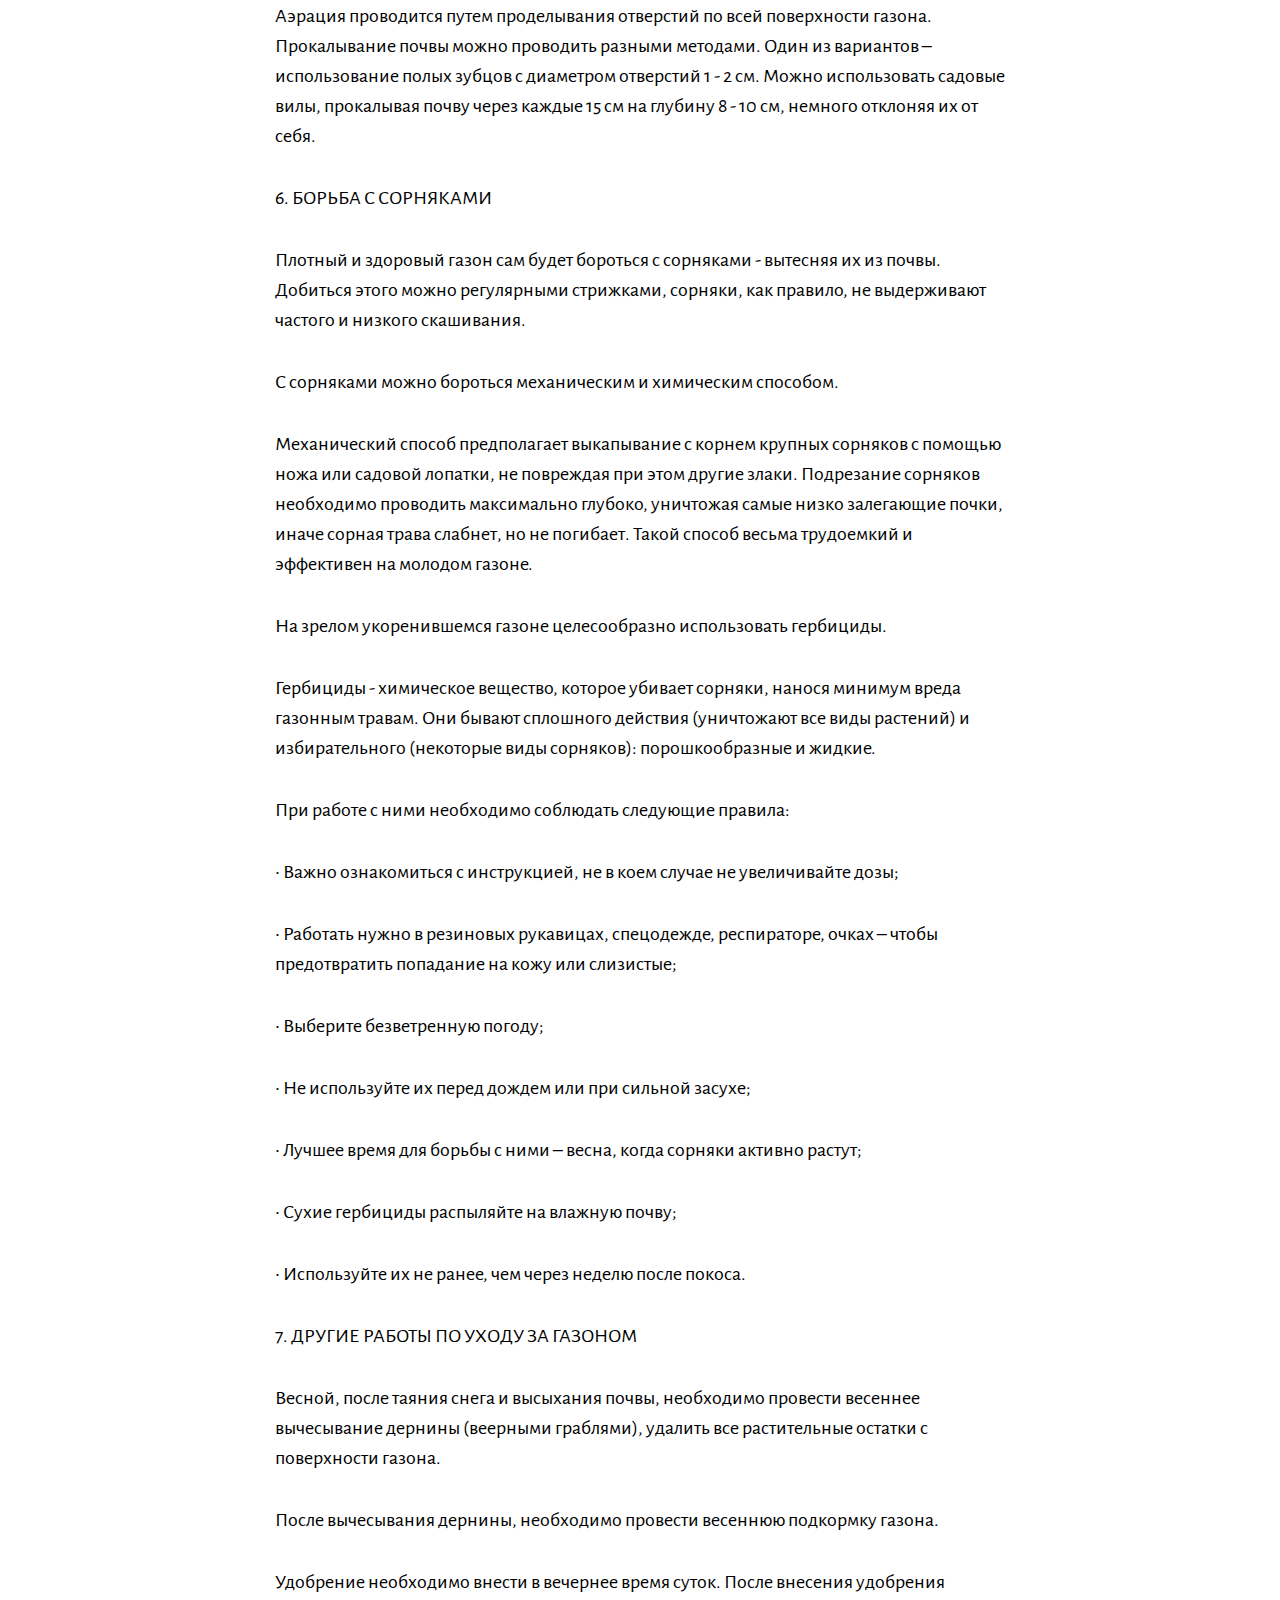
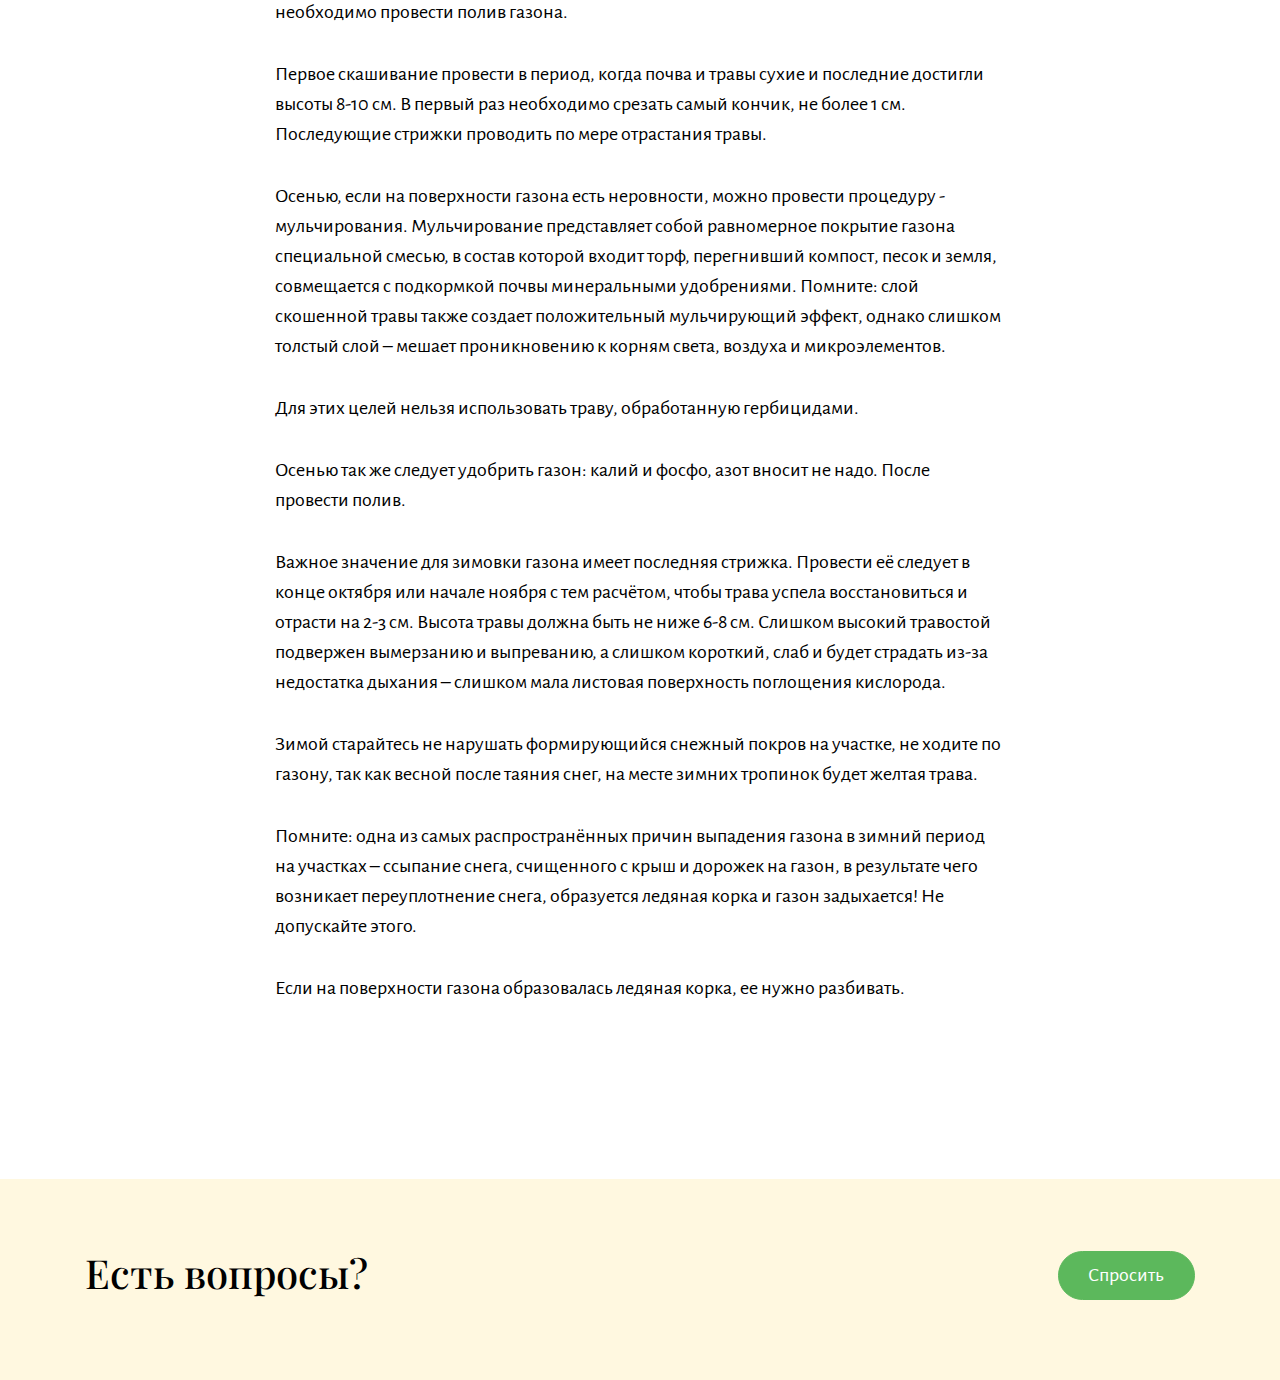
<file: uhod_rulonnyy_gazon.html>
<!DOCTYPE html>
<html >
<head>
  <meta charset="UTF-8">
  <meta http-equiv="X-UA-Compatible" content="IE=edge">
  <meta name="viewport" content="width=device-width, initial-scale=1, minimum-scale=1">
  <link rel="shortcut icon" href="assets/images/logo-140x128.png" type="image/x-icon">
  <meta name="description" content="Как ухаживать за рулонным газоном">
  <title>Уход за рулонным газоном</title>
  <link rel="stylesheet" href="https://fonts.googleapis.com/css?family=Playfair+Display:400,700&subset=latin,cyrillic">
  <link rel="stylesheet" href="https://fonts.googleapis.com/css?family=Alegreya+Sans:400,700&subset=latin,vietnamese,latin-ext">
  <link rel="stylesheet" href="assets/tether/tether.min.css">
  <link rel="stylesheet" href="assets/bootstrap/css/bootstrap.min.css">
  <link rel="stylesheet" href="assets/puritym/css/style.css">
  <link rel="stylesheet" href="assets/mobirise/css/mbr-additional.css" type="text/css">
  
  
  
</head>
<body>
  <nav class="navbar navbar-light mbr-navbar navbar-fixed-top" id="menu-b" data-rv-view="51" style="background-color: rgb(216, 241, 213);">
    <div class="container">
        <button class="navbar-toggler pull-right hidden-md-up" type="button" data-toggle="collapse" data-target="#exCollapsingNavbar2">
            <div class="hamburger-icon"></div>
        </button>

        <div class="clearfix"></div>
        <div class="collapse navbar-toggleable-sm" id="exCollapsingNavbar2">
            <span class="navbar-logo"><a href="http://ovoshevod-dv.ru"><img src="assets/images/logo-140x128.png" alt="Рулонный газон Владивосток" title="Рулонный газон Владивосток"></a></span>
            <span><a class="navbar-brand text-success" href="#top">Рулонный газон&nbsp;<br></a></span>

            

            <ul class="nav navbar-nav pull-xs-right"><li class="nav-item"><a class="nav-link" href="rulonnyy_gazon.html#header1-1">Home</a></li> <li class="nav-item"><a class="nav-link" href="uhod_rulonnyy_gazon.html">Уход</a></li><li class="nav-item"><a class="nav-link" href="ukladka_rulonnyy_gazon.html">Укладка</a></li><li class="nav-item"><a class="nav-link" href="#bottom">Contact</a></li></ul>
        </div>
    </div>
</nav>

<section class="mbr-section mbr-after-navbar" id="msg-box3-c" data-rv-view="53" style="background-color: rgb(255, 248, 224); padding-top: 9rem; padding-bottom: 9rem;">
    
    <div class="container">
        <div class="row text-xs-center">
            <div class="col-sm-8 col-sm-offset-2">
                <h2 class="mbr-section-title display-3">Уход за рулонным газоном</h2>
                

                <div class="lead">Наши рекомендации помогу сохранить идеальный вид вашего газона</div>
                <div><a class="btn btn-lg btn-success-outline btn-success" href="uhod_rulonnyy_gazon.html#content1-d">Читать</a></div>
            </div>
        </div>
    </div>
</section>

<section class="mbr-section mbr-section__container mbr-section__container--isolated" id="content1-d" data-rv-view="56">
    <div class="container">
        <div class="row">
            <div class="col-md-8 col-md-offset-2 lead"><p>После укладки:
</p><p>Полив - сразу после укладки рулонного газона пролить его до полной пропитки газона до самой поверхности почвы. Поливать свежеуложенный газон  каждый день в течение недели, затем по мере необходимости, не допуская образование на поверхности луж.
</p><p>
<span style="font-size: 1.25rem;">1. ПОЛИВ&nbsp;</span></p><p>Газон поливают методом дождевания, а не струей из шланга.
</p><p>Не заливайте рулонный газон водой до заболачивания.
</p><p>Не допускайте скопления на поверхности газона излишков воды.
</p><p>В летний период газон следует регулярно поливать.  Каждую неделю на один кв.м газона требуется 25 л воды (включая естественные осадки). Полив проводят утром и вечером, когда испарения с поверхности почвы минимальны, что снижает расход воды. Перед следующим поливом почве дают просохнуть. Частота полива зависит от погоды и типа почвы.
</p><p>Рекомендуется не применять метод частого полива небольшими порциями - такой полив способствует развитию поверхностной корневой системы.
</p><p>
<span style="font-size: 1.25rem;">2. СТРИЖКА&nbsp;</span></p><p>Нельзя стричь мокрую траву.
</p><p>Каждую последующую стрижку проводят перпендикулярно к предыдущей.
</p><p>Скошенную траву нельзя оставлять на газоне.
</p><p>После укладки рулонного газона первая стрижка  проводится на 7-12 день, рекомендуемая высота скошенного газона  - 6-8 см. В дальнейшем необходимо производить регулярную стрижку газона по мере отрастания травы, желательно раз в 3-7 дней, чтобы нижние части стеблей не страдали от отсутствия света.
</p><p>
<span style="font-size: 1.25rem;">3. ПОДКОРМКА&nbsp;</span></p><p>Сразу после таяния снега вносят 5 г/м2 азота.
</p><p>После первой стрижки вносят 10 г/м2 азота, 3 г/м2 фосфора и 5 г/м2 калия.
</p><p>Во второй половине июня вносят 10 г/м2 азота, 2,5 г/м2 фосфора и 2,5 г/м2 калия.
</p><p>В первой половине сентября вносят 3 г/м2 фосфора и 5 г/м2 калия.
</p><p>При внесении удобрений трава должна быть сухой, а почва влажной. Проводить подкормку лучше перед дождем или поливом, чтобы удобрение впиталось. Удобрение нужно распределить равномерно.
</p><p>Самый простой способ внесения - вручную. Сначала половину удобрения разбрасывают  по  всему  газону. Затем  проходят  по  газону  в  перпендикулярном направлении и рассыпают вторую половину.
</p><p>Минеральные удобрения содержат питательные удобрения в разных количествах. Чтобы определить, дозу определенного удобрения, надо необходимую дозу азота, фосфора или калия разделить на содержание элемента питания в удобрении (в %) и умножить на 100.
</p><p>Обязательно полейте газон после внесения удобрения во избежание ожогов.
</p><p>
<span style="font-size: 1.25rem;">4. СКАРИФИКАЦИЯ&nbsp;</span></p><p>Скарификация - (прочесывание  участка)   позволяет   убрать   с  участка  солому,  которую   в  процессе  роста   производят   некоторые  виды  трав,  и  мох,  который   появляется   весной  или  осенью. Толстый  слой  соломы   (больше 1 см)  затрудняет  доступ  к  корням воды,  воздуха,  питательных  веществ  и  создает   дополнительную  нагрузку  для  газонов.  Следует  учитывать,  что скарификация несколько травматичная   процедура, поэтому весной ее следует проводить очень осторожно, перед началом скашивания. Лучшее  время для скарификации - осень. Данная процедура должна сочетаться с такими мероприятиями как подсев и внесение удобрений.
</p><p>Скарификацию можно провести вручную (веерными граблями),  двигая ими вдоль и поперек участка, вычесывая войлок.
</p><p>
<span style="font-size: 1.25rem;">5. АЭРАЦИЯ&nbsp;</span></p><p>Аэрация - проводится весной и летом с целью обеспечить свободный доступ кислорода в почву, а также проникновение воды и питания к самым корням растений.
</p><p>Обязательной аэрации подвергаются участки, на которых есть мох, заболачивание после дождя, в сухую погоду газон приобретает буроватую окраску, имеются проплешины в результате вытаптывания.
</p><p>Аэрация проводится путем проделывания отверстий по всей поверхности газона. Прокалывание почвы можно проводить разными методами. Один из вариантов – использование полых зубцов с диаметром отверстий 1 - 2 см. Можно использовать садовые вилы, прокалывая почву через каждые 15 см на глубину 8 - 10 см, немного отклоняя их от себя.
</p><p>
<span style="font-size: 1.25rem;">6. БОРЬБА С СОРНЯКАМИ&nbsp;</span></p><p>Плотный  и  здоровый  газон сам будет бороться с сорняками - вытесняя их из почвы. Добиться этого можно регулярными стрижками, сорняки, как правило, не выдерживают частого и низкого скашивания.
</p><p>С сорняками можно бороться механическим и химическим способом.
</p><p>Механический способ  предполагает   выкапывание   с  корнем  крупных  сорняков с помощью ножа  или  садовой лопатки, не  повреждая  при  этом другие злаки. Подрезание сорняков необходимо проводить максимально глубоко, уничтожая самые низко залегающие почки, иначе сорная трава слабнет, но не погибает. Такой способ весьма трудоемкий и эффективен на молодом газоне.
</p><p>На зрелом укоренившемся газоне целесообразно использовать гербициды.
</p><p>Гербициды - химическое вещество, которое убивает сорняки, нанося минимум вреда газонным травам. Они бывают сплошного действия (уничтожают все виды растений) и избирательного (некоторые виды сорняков): порошкообразные и жидкие.
</p><p>При работе с ними необходимо соблюдать следующие правила:
</p><p>• Важно ознакомиться с инструкцией, не в коем случае не увеличивайте дозы;
</p><p>• Работать нужно в резиновых рукавицах, спецодежде, респираторе, очках – чтобы предотвратить попадание на кожу или слизистые;
</p><p>• Выберите безветренную погоду;
</p><p>• Не используйте их перед дождем или при сильной засухе;
</p><p>• Лучшее время для борьбы с ними – весна, когда сорняки активно растут;
</p><p>• Сухие гербициды распыляйте на влажную почву;
</p><p>• Используйте их не ранее, чем через неделю после покоса.
</p><p>
<span style="font-size: 1.25rem;">7. ДРУГИЕ РАБОТЫ ПО УХОДУ ЗА ГАЗОНОМ&nbsp;</span></p><p>Весной, после таяния снега и высыхания почвы, необходимо провести весеннее вычесывание дернины (веерными граблями), удалить все растительные остатки с поверхности газона.
</p><p>После вычесывания дернины, необходимо провести весеннюю подкормку газона.
</p><p>Удобрение необходимо внести в вечернее время суток. После внесения удобрения необходимо провести полив газона.
</p><p>Первое скашивание провести в период, когда почва и травы сухие и последние достигли высоты 8-10 см. В первый раз необходимо срезать самый кончик, не более 1 см. Последующие стрижки проводить по мере отрастания травы.
</p><p>Осенью, если на поверхности газона есть неровности, можно провести процедуру - мульчирования. Мульчирование представляет собой равномерное покрытие газона специальной смесью, в состав которой входит торф, перегнивший компост, песок и земля, совмещается с подкормкой почвы минеральными удобрениями. Помните: слой скошенной травы также создает положительный мульчирующий эффект, однако слишком толстый слой – мешает проникновению к корням света, воздуха и микроэлементов.
</p><p>Для этих целей нельзя использовать траву, обработанную гербицидами.
</p><p>
<span style="font-size: 1.25rem;">Осенью так же следует удобрить газон: калий и фосфо, азот вносит не надо. После провести полив.&nbsp;</span></p><p>Важное значение для зимовки газона  имеет последняя стрижка. Провести её следует в конце октября или начале ноября с тем расчётом, чтобы трава успела восстановиться и отрасти на 2-3 см. Высота травы должна быть не ниже 6-8 см. Слишком высокий травостой подвержен вымерзанию и выпреванию, а слишком короткий, слаб и будет страдать из-за недостатка дыхания – слишком мала листовая поверхность поглощения кислорода.
</p><p>
<span style="font-size: 1.25rem;">Зимой старайтесь не нарушать формирующийся снежный покров на участке, не ходите по газону, так как весной после таяния снег, на месте зимних тропинок будет желтая трава.&nbsp;</span></p><p>Помните: одна из самых распространённых причин выпадения газона в зимний период на участках – ссыпание снега, счищенного с крыш и дорожек на газон, в результате чего возникает переуплотнение снега, образуется ледяная корка и газон задыхается! Не допускайте этого.
</p><p>Если на поверхности газона образовалась ледяная корка, ее нужно разбивать.</p></div>
        </div>
    </div>
</section>

<section class="mbr-section mbr-section-small" id="msg-box1-e" data-rv-view="57" style="background-color: rgb(255, 248, 224); padding-top: 4.5rem; padding-bottom: 4.5rem;">
    

    <div class="container">
        <div class="row">
            
            <div>

                <div class="col-sm-8">
                    <h2 class="mbr-section-title h1">Есть вопросы?</h2>
                    
                </div>                
                <div class="col-sm-4 text-xs-right"><a class="btn btn-lg btn-success" href="mailto:info@ovoshevod-dv.ru">Спросить</a></div>
            </div>
        </div>
    </div>
</section>


  <script src="assets/web/assets/jquery/jquery.min.js"></script>
  <script src="assets/tether/tether.min.js"></script>
  <script src="assets/bootstrap/js/bootstrap.min.js"></script>
  <script src="assets/smooth-scroll/smooth-scroll.js"></script>
  <script src="assets/puritym/js/script.js"></script>
  
  
</body>
</html>
</file>
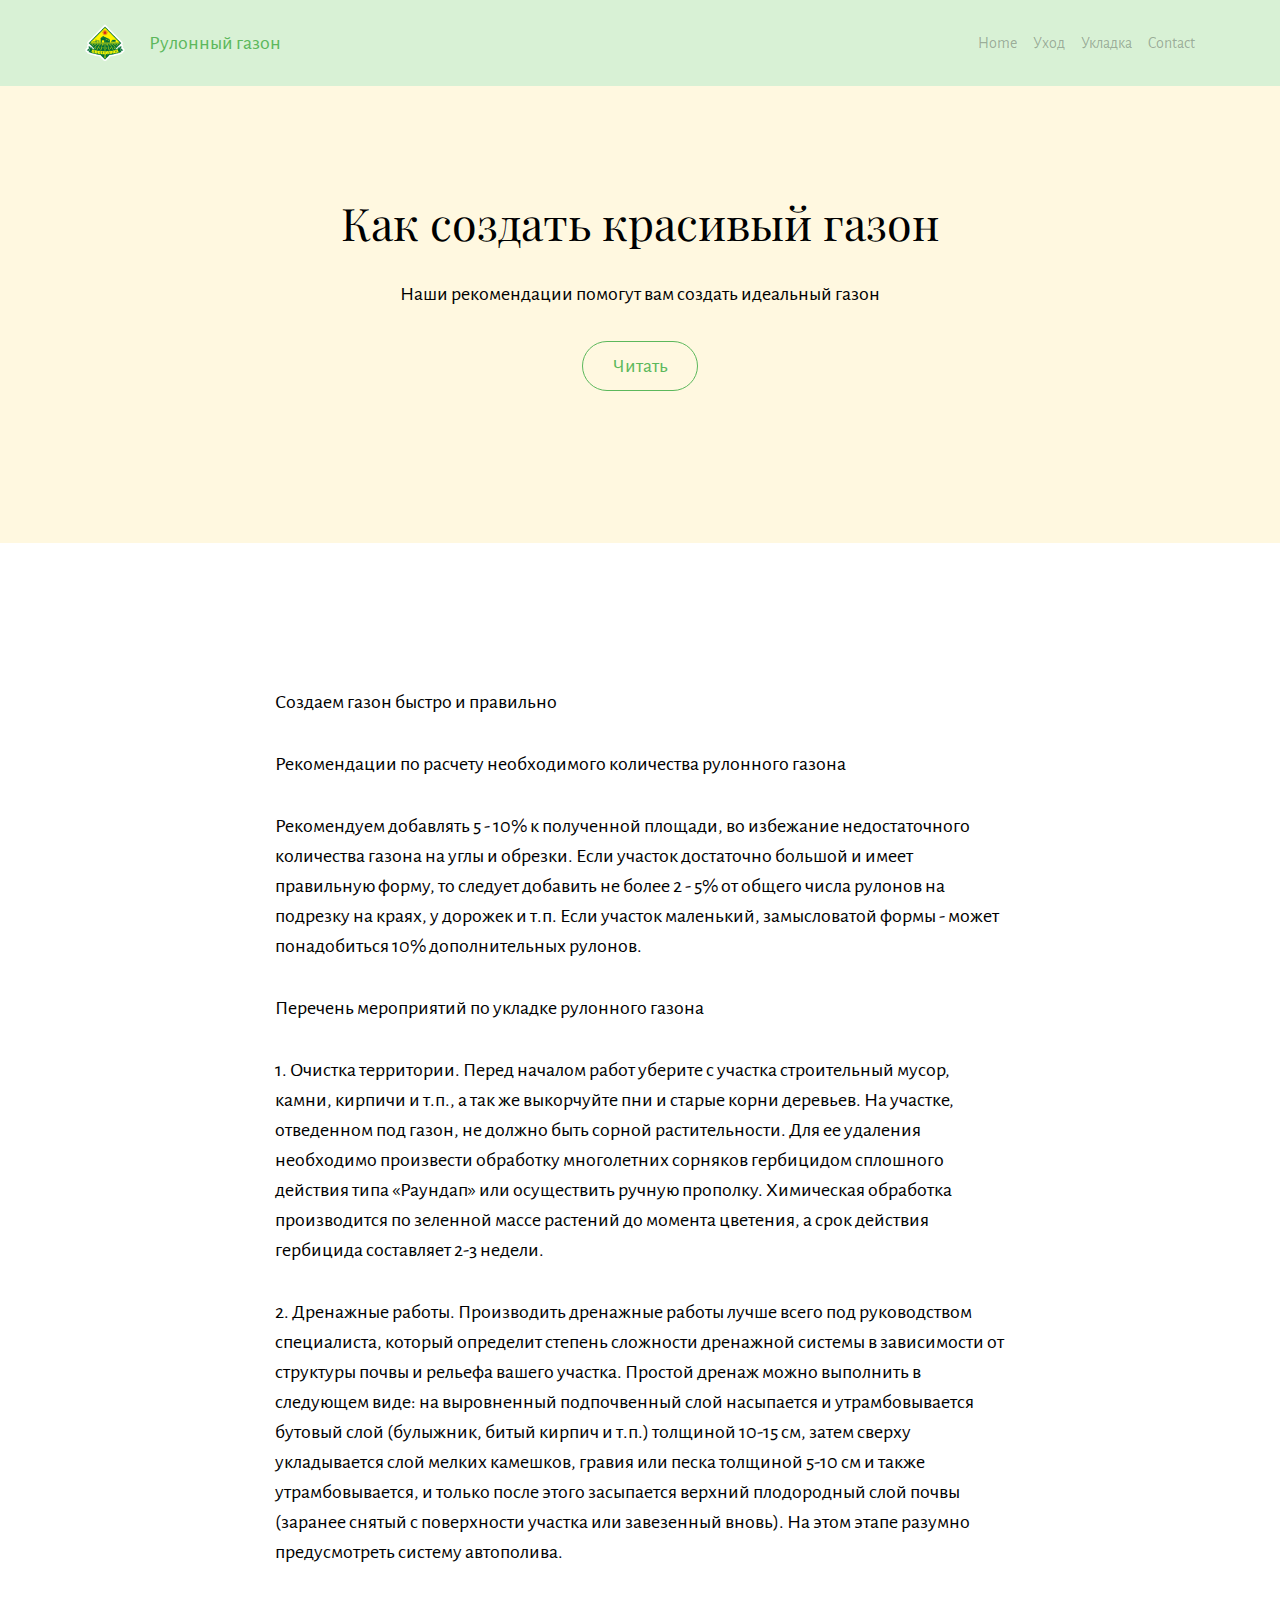
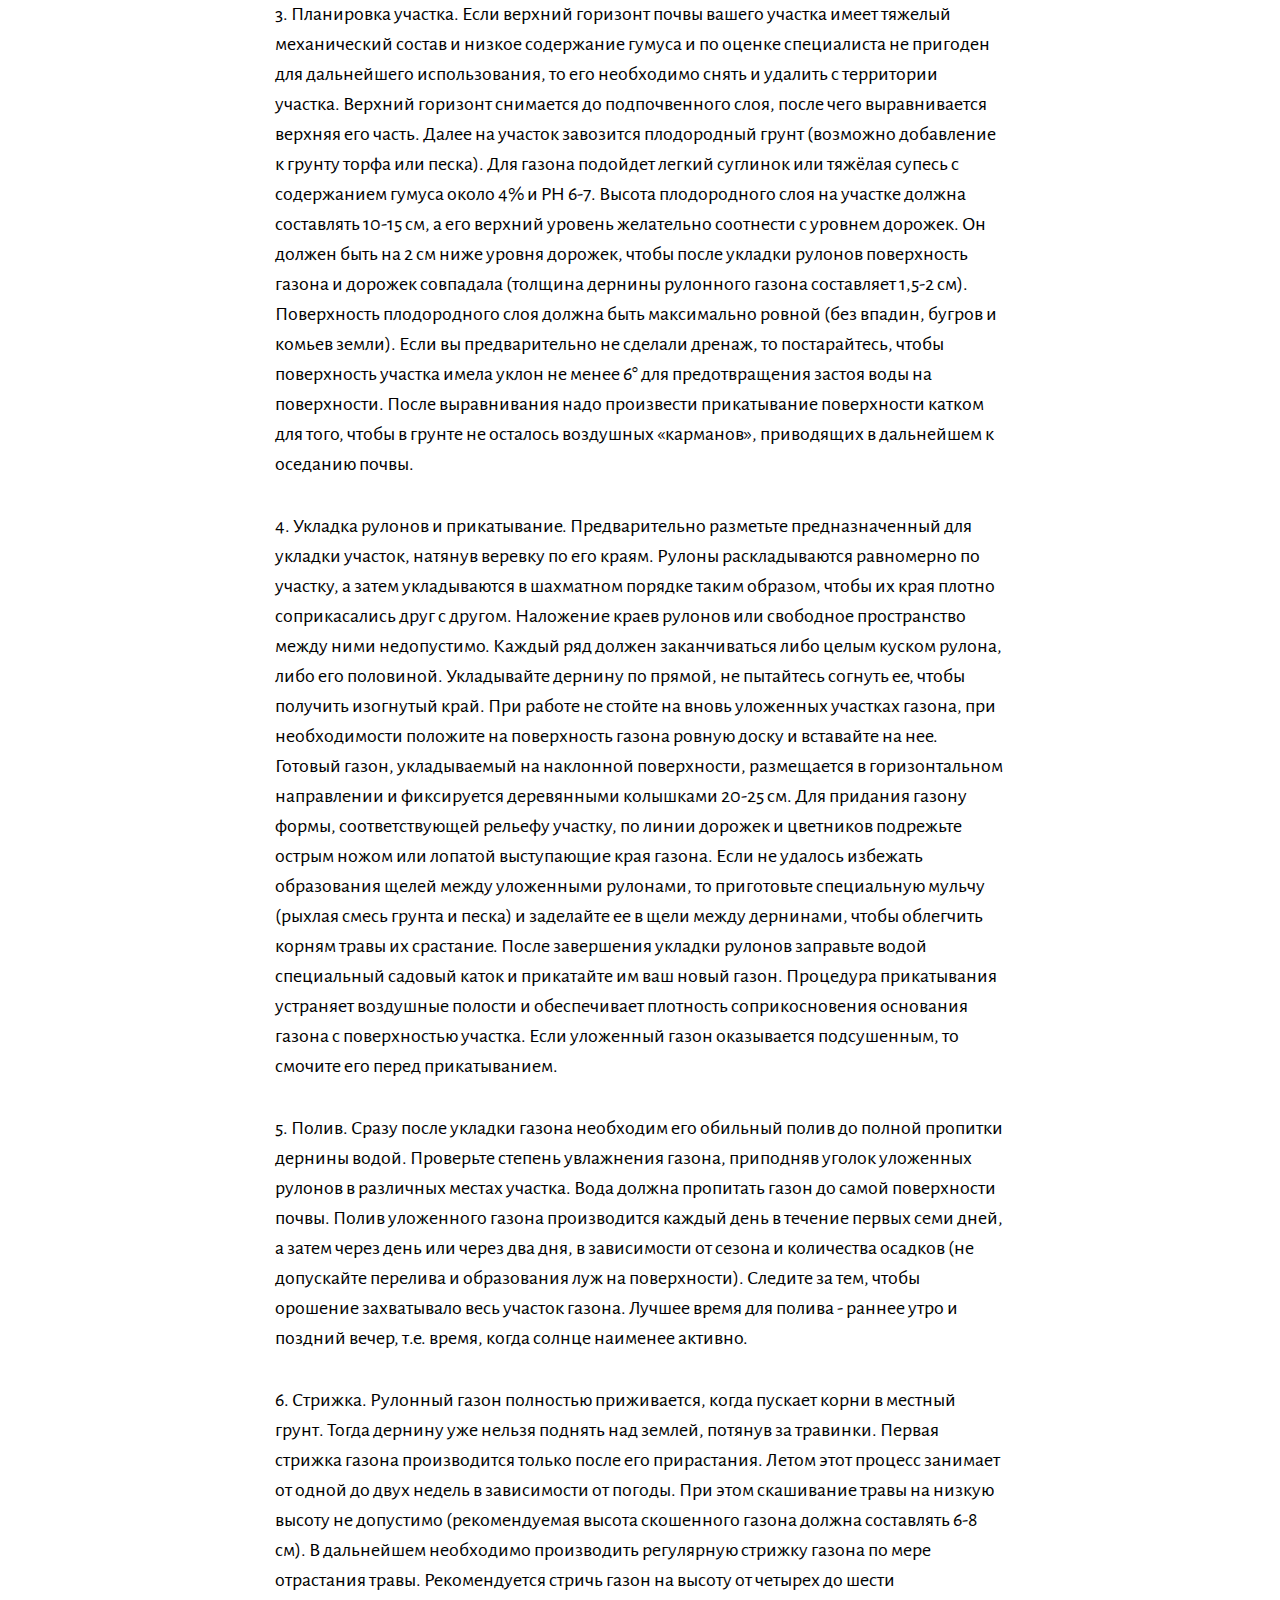
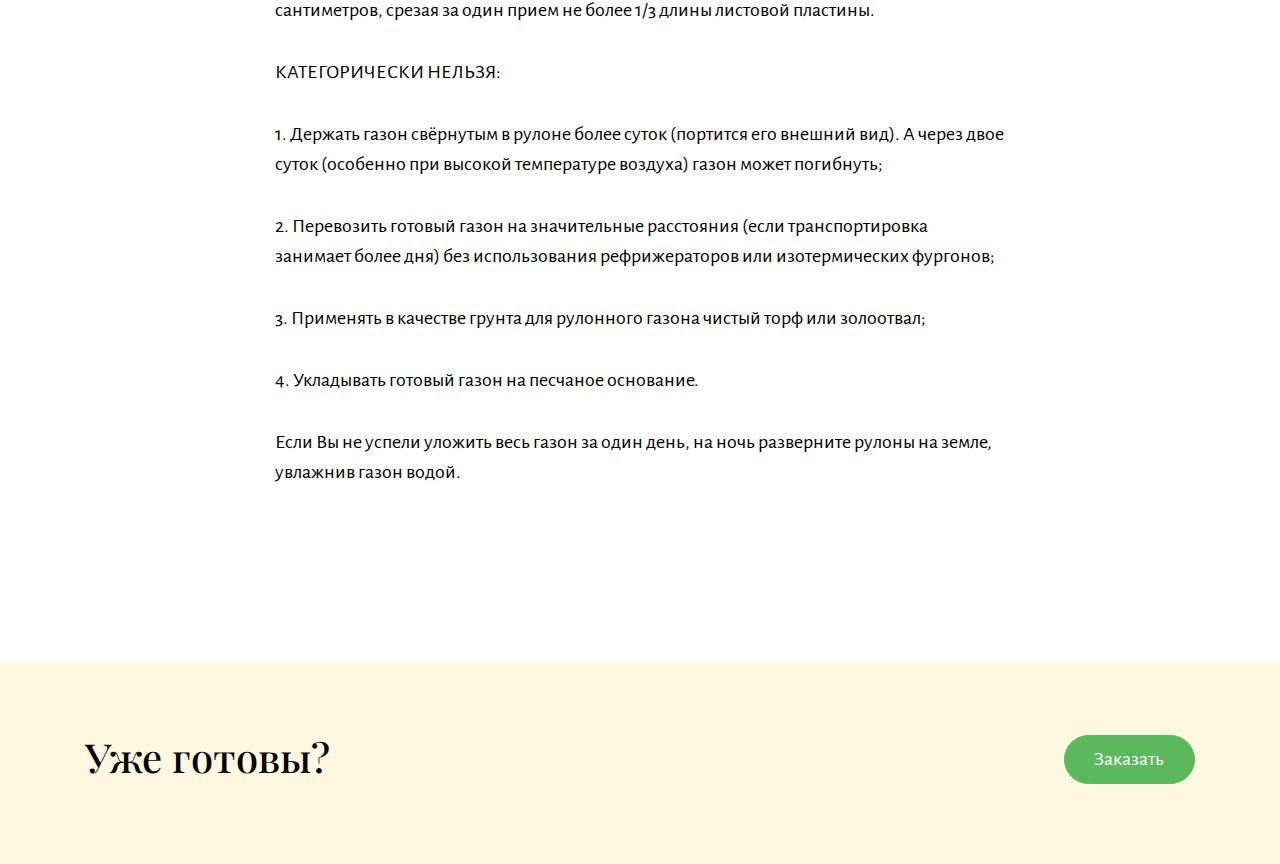
<file: ukladka_rulonnyy_gazon.html>
<!DOCTYPE html>
<html >
<head>
  <meta charset="UTF-8">
  <meta http-equiv="X-UA-Compatible" content="IE=edge">
  <meta name="viewport" content="width=device-width, initial-scale=1, minimum-scale=1">
  <link rel="shortcut icon" href="assets/images/logo-140x128.png" type="image/x-icon">
  <meta name="description" content="Как уклаывать рулонный газон">
  <title>Укладка рулонного газона</title>
  <link rel="stylesheet" href="https://fonts.googleapis.com/css?family=Playfair+Display:400,700&subset=latin,cyrillic">
  <link rel="stylesheet" href="https://fonts.googleapis.com/css?family=Alegreya+Sans:400,700&subset=latin,vietnamese,latin-ext">
  <link rel="stylesheet" href="assets/tether/tether.min.css">
  <link rel="stylesheet" href="assets/bootstrap/css/bootstrap.min.css">
  <link rel="stylesheet" href="assets/puritym/css/style.css">
  <link rel="stylesheet" href="assets/mobirise/css/mbr-additional.css" type="text/css">
  
  
  
</head>
<body>
  <nav class="navbar navbar-light mbr-navbar navbar-fixed-top" id="menu-6" data-rv-view="60" style="background-color: rgb(216, 241, 213);">
    <div class="container">
        <button class="navbar-toggler pull-right hidden-md-up" type="button" data-toggle="collapse" data-target="#exCollapsingNavbar2">
            <div class="hamburger-icon"></div>
        </button>

        <div class="clearfix"></div>
        <div class="collapse navbar-toggleable-sm" id="exCollapsingNavbar2">
            <span class="navbar-logo"><a href="http://ovoshevod-dv.ru"><img src="assets/images/logo-140x128.png" alt="Рулонный газон Владивосток" title="Рулонный газон Владивосток"></a></span>
            <span><a class="navbar-brand text-success" href="#top">Рулонный газон&nbsp;<br></a></span>

            

            <ul class="nav navbar-nav pull-xs-right"><li class="nav-item"><a class="nav-link" href="rulonnyy_gazon.html#header1-1">Home</a></li> <li class="nav-item"><a class="nav-link" href="uhod_rulonnyy_gazon.html">Уход</a></li><li class="nav-item"><a class="nav-link" href="ukladka_rulonnyy_gazon.html">Укладка</a></li><li class="nav-item"><a class="nav-link" href="#bottom">Contact</a></li></ul>
        </div>
    </div>
</nav>

<section class="mbr-section mbr-after-navbar" id="msg-box3-8" data-rv-view="62" style="background-color: rgb(255, 248, 224); padding-top: 9rem; padding-bottom: 9rem;">
    
    <div class="container">
        <div class="row text-xs-center">
            <div class="col-sm-8 col-sm-offset-2">
                <h2 class="mbr-section-title display-3"><p>Как создать красивый газон</p></h2>
                

                <div class="lead"><p>Наши рекомендации помогут вам создать идеальный газон</p></div>
                <div><a class="btn btn-lg btn-success-outline btn-success" href="ukladka_rulonnyy_gazon.html#content1-9">Читать</a></div>
            </div>
        </div>
    </div>
</section>

<section class="mbr-section mbr-section__container mbr-section__container--isolated" id="content1-9" data-rv-view="65">
    <div class="container">
        <div class="row">
            <div class="col-md-8 col-md-offset-2 lead"><p>Создаем газон быстро и правильно
</p><p>Рекомендации по расчету необходимого количества рулонного газона
</p><p>
<span style="font-size: 1.25rem;">Рекомендуем добавлять 5 - 10% к полученной площади, во избежание недостаточного количества газона на углы и обрезки. Если участок достаточно большой и имеет правильную форму, то следует добавить не более 2 - 5% от общего числа рулонов на подрезку на краях, у дорожек и т.п. Если участок маленький, замысловатой формы - может понадобиться 10% дополнительных рулонов.&nbsp;</span></p><p>
<span style="font-size: 1.25rem;">Перечень мероприятий по укладке рулонного газона&nbsp;</span></p><p>
<span style="font-size: 1.25rem;">1. Очистка территории. Перед началом работ уберите с участка строительный мусор, камни, кирпичи и т.п., а так же выкорчуйте пни и старые корни деревьев. На участке, отведенном под газон, не должно быть сорной растительности. Для ее удаления необходимо произвести обработку многолетних сорняков гербицидом сплошного действия типа «Раундап» или осуществить ручную прополку. Химическая обработка производится по зеленной массе растений до момента цветения, а срок действия гербицида составляет 2-3 недели.&nbsp;</span></p><p>2. Дренажные работы. Производить дренажные работы лучше всего под руководством специалиста, который определит степень сложности дренажной системы в зависимости от структуры почвы и рельефа вашего участка. Простой дренаж можно выполнить в следующем виде: на выровненный подпочвенный слой насыпается и утрамбовывается бутовый слой (булыжник, битый кирпич и т.п.) толщиной 10-15 см, затем сверху укладывается слой мелких камешков, гравия или песка толщиной 5-10 см и также утрамбовывается, и только после этого засыпается верхний плодородный слой почвы (заранее снятый с поверхности участка или завезенный вновь). На этом этапе разумно предусмотреть систему автополива.
</p><p>3. Планировка участка. Если верхний горизонт почвы вашего участка имеет тяжелый механический состав и низкое содержание гумуса и по оценке специалиста не пригоден для дальнейшего использования, то его необходимо снять и удалить с территории участка. Верхний горизонт снимается до подпочвенного слоя, после чего выравнивается верхняя его часть. Далее на участок завозится плодородный грунт (возможно добавление к грунту торфа или песка). Для газона подойдет легкий суглинок или тяжёлая супесь с содержанием гумуса около 4% и PH 6-7. Высота плодородного слоя на участке должна составлять 10-15 см, а его верхний уровень желательно соотнести с уровнем дорожек. Он должен быть на 2 см ниже уровня дорожек, чтобы после укладки рулонов поверхность газона и дорожек совпадала (толщина дернины рулонного газона составляет 1,5-2 см). Поверхность плодородного слоя должна быть максимально ровной (без впадин, бугров и комьев земли). Если вы предварительно не сделали дренаж, то постарайтесь, чтобы поверхность участка имела уклон не менее 6° для предотвращения застоя воды на поверхности. После выравнивания надо произвести прикатывание поверхности катком для того, чтобы в грунте не осталось воздушных «карманов», приводящих в дальнейшем к оседанию почвы.
</p><p>4. Укладка рулонов и прикатывание. Предварительно разметьте предназначенный для укладки участок, натянув веревку по его краям. Рулоны раскладываются равномерно по участку, а затем укладываются в шахматном порядке таким образом, чтобы их края плотно соприкасались друг с другом. Наложение краев рулонов или свободное пространство между ними недопустимо. Каждый ряд должен заканчиваться либо целым куском рулона, либо его половиной. Укладывайте дернину по прямой, не пытайтесь согнуть ее, чтобы получить изогнутый край. При работе не стойте на вновь уложенных участках газона, при необходимости положите на поверхность газона ровную доску и вставайте на нее. Готовый газон, укладываемый на наклонной поверхности, размещается в горизонтальном направлении и фиксируется деревянными колышками 20-25 см. Для придания газону формы, соответствующей рельефу участку, по линии дорожек и цветников подрежьте острым ножом или лопатой выступающие края газона. Если не удалось избежать образования щелей между уложенными рулонами, то приготовьте специальную мульчу (рыхлая смесь грунта и песка) и заделайте ее в щели между дернинами, чтобы облегчить корням травы их срастание. После завершения укладки рулонов заправьте водой специальный садовый каток и прикатайте им ваш новый газон. Процедура прикатывания устраняет воздушные полости и обеспечивает плотность соприкосновения основания газона с поверхностью участка. Если уложенный газон оказывается подсушенным, то смочите его перед прикатыванием.
</p><p>5. Полив. Сразу после укладки газона необходим его обильный полив до полной пропитки дернины водой. Проверьте степень увлажнения газона, приподняв уголок уложенных рулонов в различных местах участка. Вода должна пропитать газон до самой поверхности почвы. Полив уложенного газона производится каждый день в течение первых семи дней, а затем через день или через два дня, в зависимости от сезона и количества осадков (не допускайте перелива и образования луж на поверхности). Следите за тем, чтобы орошение захватывало весь участок газона. Лучшее время для полива - раннее утро и поздний вечер, т.е. время, когда солнце наименее активно.
</p><p>6. Стрижка. Рулонный газон полностью приживается, когда пускает корни в местный грунт. Тогда дернину уже нельзя поднять над землей, потянув за травинки. Первая стрижка газона производится только после его прирастания. Летом этот процесс занимает от одной до двух недель в зависимости от погоды. При этом скашивание травы на низкую высоту не допустимо (рекомендуемая высота скошенного газона должна составлять 6-8 см). В дальнейшем необходимо производить регулярную стрижку газона по мере отрастания травы. Рекомендуется стричь газон на высоту от четырех до шести сантиметров, срезая за один прием не более 1/3 длины листовой пластины.
</p><p>
<span style="font-size: 1.25rem;">КАТЕГОРИЧЕСКИ НЕЛЬЗЯ:&nbsp;</span></p><p>
<span style="font-size: 1.25rem;">1. Держать газон свёрнутым в рулоне более суток (портится его внешний вид). А через двое суток (особенно при высокой температуре воздуха) газон может погибнуть; &nbsp;</span></p><p>2. Перевозить готовый газон на значительные расстояния (если транспортировка занимает более дня) без использования рефрижераторов или изотермических фургонов;
</p><p>3. Применять в качестве грунта для рулонного газона чистый торф или золоотвал;
</p><p>4. Укладывать готовый газон на песчаное основание.
</p><p><span style="font-size: 1.25rem;">Если Вы не успели уложить весь газон за один день, на ночь разверните рулоны на земле, увлажнив газон водой.</span></p></div>
        </div>
    </div>
</section>

<section class="mbr-section mbr-section-small" id="msg-box1-a" data-rv-view="66" style="background-color: rgb(255, 248, 224); padding-top: 4.5rem; padding-bottom: 4.5rem;">
    

    <div class="container">
        <div class="row">
            
            <div>

                <div class="col-sm-8">
                    <h2 class="mbr-section-title h1">Уже готовы?</h2>
                    
                </div>                
                <div class="col-sm-4 text-xs-right"><a class="btn btn-lg btn-success" href="mailto:info@ovoshevod-dv.ru">Заказать</a></div>
            </div>
        </div>
    </div>
</section>


  <script src="assets/web/assets/jquery/jquery.min.js"></script>
  <script src="assets/tether/tether.min.js"></script>
  <script src="assets/bootstrap/js/bootstrap.min.js"></script>
  <script src="assets/smooth-scroll/smooth-scroll.js"></script>
  <script src="assets/puritym/js/script.js"></script>
  
  
</body>
</html>
</file>
<file: assets/mobirise/css/mbr-additional.css>
#menu-0 .navbar-toggler {
  color: #000;
}
#header1-1 H1 {
  color: #5cb85c;
}
#header3-g SMALL {
  text-align: left;
}
#footer1-h P {
  color: #d8f1d5;
}
#menu-b .navbar-toggler {
  color: #000;
}
#msg-box3-c .mbr-header .mbr-header__text {
  text-align: center;
}
#msg-box3-c .mbr-header .mbr-header__subtext {
  text-align: center;
}
#menu-6 .navbar-toggler {
  color: #000;
}
#msg-box3-8 .mbr-header .mbr-header__text {
  text-align: center;
}
#msg-box3-8 .mbr-header .mbr-header__subtext {
  text-align: center;
}
</file>
<file: assets/puritym/css/style.css>
/**
 * BOOTSTRAP CUSTOM
 */
.container {
  position: relative; }

.btn {
  margin-bottom: 0.5rem; }
  .btn + .btn {
    margin-left: 1rem; }

.btn-white {
  background: #fff;
  color: inherit; }

.btn-black {
  background: #000;
  color: #fff; }

.btn-social,
.btn-social:hover,
.btn-social:active,
.btn-social:focus {
  color: #fff; }

.display-1 {
  font-size: 4.3rem;
  margin-top: 3.9rem;
  margin-bottom: 2.8rem; }

.display-2 {
  font-size: 3.5rem;
  margin-top: 3.5rem;
  margin-bottom: 2.5rem; }

.display-3 {
  font-size: 2.8rem;
  margin-top: 3.2rem;
  margin-bottom: 2rem; }

.display-4 {
  font-size: 2.3rem;
  margin-top: 2.3rem;
  margin-bottom: 1.8rem; }

p.lead,
.lead p {
  margin-bottom: 2rem; }

.card .card-img-top {
  width: 100%; }

.card-block {
  background-color: #fff; }

@media (min-width: 768px) {
  .col-md-4:nth-of-type(3n+1) {
    clear: left; } }
@media (min-width: 544px) and (max-width: 767px) {
  .col-md-4:nth-of-type(odd) {
    clear: left; } }
.row.no-gutter {
  margin-left: 0;
  margin-right: 0; }

.row.no-gutter > [class*=col-]:not(:first-child),
.row.no-gutter > [class*=col-]:not(:last-child) {
  padding-right: 0;
  padding-left: 0; }

blockquote {
  padding: .5rem 1rem;
  margin: 0 0 1rem;
  margin-bottom: 1rem;
  font-size: 1.25rem;
  border-left: .25rem solid #f1c050; }

/**
 * TYPOGRAPHY
 */
body {
  font-family: "Alegreya Sans", sans-serif; }

h1, h2, h3, h4, h5, h6,
.h1, .h2, .h3, .h4, .h5, .h6,
.display-1, .display-2, .display-3, .display-4 {
  font-family: "Playfair Display", sans-serif; }

/**
 * MAPS
 */
@-webkit-keyframes mapCircleLoading {
  from {
    -webkit-transform: rotate(0deg); }
  to {
    -webkit-transform: rotate(359deg); } }
@keyframes mapCircleLoading {
  from {
    transform: rotate(0deg); }
  to {
    transform: rotate(359deg); } }
.mbr-map {
  position: relative; }
  .mbr-map iframe {
    height: 100%;
    width: 100%; }
  .mbr-map [data-state-details] {
    color: #6b6763;
    font-family: "Alegreya Sans", sans-serif;
    font-size: 1.25rem;
    height: 1.5em;
    margin-top: -0.75em;
    padding-left: 20px;
    padding-right: 20px;
    position: absolute;
    text-align: center;
    top: 50%;
    width: 100%; }
  .mbr-map[data-state] {
    background: #e9e5dc; }
  .mbr-map[data-state="loading"] [data-state-details] {
    display: none; }
  .mbr-map[data-state="loading"]::after {
    content: "";
    -webkit-animation: mapCircleLoading .6s infinite linear;
    animation: mapCircleLoading .6s infinite linear;
    border-radius: 50%;
    border: 6px rgba(255, 255, 255, 0.35) solid;
    border-top-color: #fff;
    height: 40px;
    left: 50%;
    margin-left: -20px;
    margin-top: -20px;
    position: absolute;
    top: 50%;
    width: 40px; }

/**
 * SECTIONS
 */
.mbr-section {
  position: relative;
  padding-top: 9rem;
  padding-bottom: 9rem;
  background-position: 50% 50%;
  background-repeat: no-repeat;
  background-size: cover; }

.mbr-section-full {
  display: table;
  width: 100%;
  height: 100vh;
  padding-top: 0;
  padding-bottom: 0; }

.mbr-section-small {
  padding-top: 4.5rem;
  padding-bottom: 4.5rem; }

.mbr-section-nopadding {
  padding-top: 0;
  padding-bottom: 0; }

.mbr-section-title {
  margin-top: 0; }

.mbr-table {
  display: table; }

.mbr-table-cell {
  position: relative;
  display: table-cell;
  vertical-align: middle;
  padding-top: 9rem;
  padding-bottom: 9rem; }

.mbr-inner-padding {
  padding: 4rem; }

/* footer */
.mbr-footer {
  color: #fff; }
  .mbr-footer .mbr-map,
  .mbr-footer .mbr-google-map {
    height: 300px; }
  .mbr-footer .form-control {
    color: #fff;
    background-color: #26272c;
    border-color: #1b1c20; }
  .mbr-footer ul {
    list-style-type: none;
    padding: 0; }
    .mbr-footer ul li {
      position: relative;
      padding-left: 1.2rem; }
      .mbr-footer ul li:before {
        content: '';
        position: absolute;
        margin-left: -1.2rem;
        width: 10px;
        height: 1px;
        top: 50%;
        background-color: #fff; }

footer.mbr-footer {
  padding-top: 3rem;
  padding-bottom: 2rem; }

/**
 * NAVBAR
 */
.mbr-navbar {
  position: absolute;
  top: 0;
  right: 0;
  left: 0;
  padding: 1.5rem 1rem;
  background-color: #fff;
  z-index: 1030; }
  .mbr-navbar.navbar-fixed-top {
    position: fixed; }
  .mbr-navbar.navbar-transparent {
    background-color: transparent; }
  .mbr-navbar .navbar-logo {
    margin-right: 1.5rem;
    float: left; }
  .mbr-navbar .navbar-logo,
  .mbr-navbar .navbar-logo img {
    height: 37px; }
  .mbr-navbar .navbar-brand {
    margin-right: 1.5rem; }
  .mbr-navbar .navbar-divider,
  .mbr-navbar .navbar-nav .nav-item + .nav-item,
  .mbr-navbar .navbar-nav .nav-link + .nav-link {
    margin-left: 1rem; }
  .mbr-navbar .navbar-nav + .navbar-nav {
    margin-right: 20px; }

.mbr-navbar .hamburger-icon, .navbar-dropdown .hamburger-icon {
  content: "";
  width: 16px;
  -webkit-box-shadow: 0 -6px 0 1px,0 0 0 1px,0 6px 0 1px;
  -moz-box-shadow: 0 -6px 0 1px,0 0 0 1px,0 6px 0 1px;
  box-shadow: 0 -6px 0 1px,0 0 0 1px,0 6px 0 1px; }

/**
 * HELPERS
 */
/* Colors */
.text-white {
  color: #fff !important; }

.text-black {
  color: #000 !important; }

/**
 * Mobirise Classes
 */
.mbr-after-navbar:before {
  content: "";
  display: block;
  height: 54px; }

.mbr-section__container--first {
  padding-bottom: 1rem; }

.mbr-section__container--middle {
  padding-top: 1rem;
  padding-bottom: 1rem; }

.mbr-section__container--last {
  padding-top: 1rem; }

.mbr-overlay,
.mbr-background-video,
.mbr-background-video-preview {
  position: absolute;
  bottom: 0;
  left: 0;
  right: 0;
  top: 0; }

.mbr-overlay {
  background-color: #fff;
  opacity: 0.5;
  z-index: 1; }
  .mbr-overlay ~ * {
    z-index: 2; }

.mbr-background-video-preview {
  z-index: 0 !important; }

.mbr-figure {
  display: block;
  overflow: hidden;
  position: relative;
  width: 100%;
  margin: 0; }
  .mbr-figure img, .mbr-figure iframe {
    display: block;
    width: 100%; }
  .mbr-figure .mbr-figure-caption {
    width: 100%;
    padding: 1.5rem 0;
    background-color: #FFF8E0; }
  .mbr-figure .mbr-figure-caption-over {
    position: absolute;
    bottom: 0;
    background-color: rgba(255, 255, 255, 0.5); }

.mbr-map,
.mbr-google-map {
  height: 400px; }

.mbr-arrow {
  position: absolute;
  text-align: center;
  font-size: 35px;
  bottom: 71px;
  left: 50%;
  width: 30px;
  margin-left: -15px;
  line-height: 1px;
  padding: 0 20px;
  -webkit-animation: floating-arrow 1.6s infinite ease-in-out 0s;
  -o-animation: floating-arrow 1.6s infinite ease-in-out 0s;
  animation: floating-arrow 1.6s infinite ease-in-out 0s; }
  .mbr-arrow, .mbr-arrow:hover, .mbr-arrow:focus {
    color: inherit; }

@-webkit-keyframes floating-arrow {
  from {
    -webkit-transform: translateY(0);
    transform: translateY(0); }
  65% {
    -webkit-transform: translateY(11px);
    transform: translateY(11px); }
  to {
    -webkit-transform: translateY(0);
    transform: translateY(0); } }
@-o-keyframes floating-arrow {
  from {
    -webkit-transform: translateY(0);
    transform: translateY(0); }
  65% {
    -webkit-transform: translateY(11px);
    transform: translateY(11px); }
  to {
    -webkit-transform: translateY(0);
    transform: translateY(0); } }
@keyframes floating-arrow {
  from {
    -webkit-transform: translateY(0);
    transform: translateY(0); }
  65% {
    -webkit-transform: translateY(11px);
    transform: translateY(11px); }
  to {
    -webkit-transform: translateY(0);
    transform: translateY(0); } }
@media (max-width: 767px) {
  .mbr-arrow {
    bottom: 41px; } }
@media (max-width: 320px) {
  .mbr-arrow {
    bottom: 21px;
    text-align: center; } }
@media all and (device-width: 320px) and (device-height: 568px) and (orientation: portrait) {
  .mbr-arrow {
    bottom: 31px; } }
/*-------

   Slider

-------*/
.mbr-slider .carousel-inner > .active,
.mbr-slider .carousel-inner > .next,
.mbr-slider .carousel-inner > .prev {
  display: table; }

.mbr-slider .carousel-control {
  background-image: none;
  width: 54px;
  height: 54px;
  top: 50%;
  margin-top: -27px;
  line-height: 54px;
  border-radius: 27px;
  color: inherit;
  background: #fff;
  border: 1px solid #000;
  opacity: 1;
  text-shadow: none;
  z-index: 5;
  -webkit-transition: all 0.2s ease-in-out 0s;
  -o-transition: all 0.2s ease-in-out 0s;
  transition: all 0.2s ease-in-out 0s; }

.mbr-slider .carousel-control .icon-next,
.mbr-slider .carousel-control .icon-prev {
  margin-top: -18px;
  font-size: 30px; }

.mbr-slider .carousel-control.left {
  margin-left: 2rem; }

.mbr-slider .carousel-control.right {
  margin-right: 2rem; }

.mbr-slider .carousel-control:hover {
  background: #000;
  color: #fff; }

.mbr-slider .carousel-indicators {
  bottom: 0; }

.mbr-slider .carousel-indicators li,
.mbr-slider .carousel-indicators .active {
  width: 15px;
  height: 15px;
  margin: 3px;
  border: 1px solid #000; }

.mbr-slider .carousel-indicators .active {
  background-color: #000; }

.mbr-slider .mbr-overlay {
  z-index: 0; }

@media (max-width: 767px) {
  .mbr-slider .carousel-control {
    top: auto;
    bottom: 20px; }

  .mbr-slider > .container .carousel-control {
    margin-bottom: 0px; } }
/* boxed slider */
.mbr-slider > .boxed-slider {
  position: relative;
  padding: 93px 0; }

.mbr-slider > .boxed-slider > div {
  position: relative; }

.mbr-slider > .container img {
  width: 100%; }

.mbr-slider > .container img + .row {
  position: absolute;
  top: 50%;
  left: 0;
  right: 0;
  -webkit-transform: translateY(-50%);
  -moz-transform: translateY(-50%);
  transform: translateY(-50%); }

.mbr-slider .mbr-section {
  padding: 0;
  background-attachment: scroll; }

.mbr-slider .mbr-table-cell {
  padding: 0; }

.mbr-slider > .container .carousel-indicators {
  margin-bottom: 3px; }

/* article slider */
.mbr-slider > .article-slider .mbr-section,
.mbr-slider > .article-slider .mbr-section .mbr-table-cell {
  padding-top: 0;
  padding-bottom: 0; }

/*-------

   Gallery

-------*/
.mbr-gallery .mbr-gallery-item {
  position: relative;
  display: inline-block;
  width: 25%; }
  @media (max-width: 768px) {
    .mbr-gallery .mbr-gallery-item {
      width: 50%; } }
  @media (max-width: 400px) {
    .mbr-gallery .mbr-gallery-item {
      width: 100%; } }

.mbr-gallery .mbr-gallery-item > a {
  position: relative;
  display: block;
  background: #fff;
  outline: none; }

.mbr-gallery .mbr-gallery-item img {
  width: 100%;
  opacity: 1;
  -webkit-transition: .2s opacity ease-in-out;
  transition: .2s opacity ease-in-out; }

.mbr-gallery .mbr-gallery-item > a:hover img {
  opacity: 0.9; }

.mbr-gallery .mbr-gallery-item .icon {
  position: absolute;
  font-size: 30px;
  top: 50%;
  left: 50%;
  color: #000;
  opacity: 0;
  -webkit-transform: translateX(-50%) translateY(-50%);
  transform: translateX(-50%) translateY(-50%);
  -webkit-transition: .2s opacity ease-in-out;
  transition: .2s opacity ease-in-out; }

.mbr-gallery .mbr-gallery-item > a:hover .icon {
  opacity: 1; }

/* remove spacing */
.mbr-gallery .mbr-gallery-row.no-gutter {
  margin: 0; }

.mbr-gallery .mbr-gallery-row.no-gutter .mbr-gallery-item {
  padding: 0; }

/* container */
.mbr-gallery .container.mbr-gallery-layout-default {
  padding: 93px 0; }

/* fix horizontal scrollbar */
.mbr-gallery .mbr-gallery-layout-default,
.mbr-gallery .mbr-gallery-layout-article {
  overflow: hidden; }

/* lightbox */
.mbr-gallery .modal {
  position: fixed;
  overflow: hidden;
  padding-right: 0 !important; }

.mbr-gallery .modal-body {
  padding: 0; }

.mbr-gallery .modal-body img {
  width: 100%; }

.mbr-gallery .modal .close {
  position: absolute;
  background-image: none;
  font-size: 20px;
  width: 54px;
  height: 54px;
  border-radius: 27px;
  color: #000;
  top: 2rem;
  right: 2rem;
  line-height: 54px;
  opacity: 1;
  border: 1px solid #000;
  text-align: center;
  text-shadow: none;
  z-index: 5;
  -webkit-transition: all 0.2s ease-in-out 0s;
  -o-transition: all 0.2s ease-in-out 0s;
  transition: all 0.2s ease-in-out 0s; }

.mbr-gallery .modal .close:hover {
  background: #000;
  color: #fff; }

/* modal back color opacity */
.modal-backdrop.in {
  opacity: 0.8;
  filter: alpha(opacity=80); }

@media (max-width: 768px) {
  .mbr-gallery .modal-dialog {
    margin: 10px auto; }

  .mbr-gallery .carousel-indicators,
  .mbr-gallery .carousel-control,
  .mbr-gallery .modal .close {
    position: fixed; } }
/* fix fade in effect */
.mbr-gallery .modal.fade .modal-dialog {
  margin-top: -100px;
  -webkit-transition: margin-top 0.3s ease-out;
  -moz-transition: margin-top 0.3s ease-out;
  -o-transition: margin-top 0.3s ease-out;
  transition: margin-top 0.3s ease-out; }

.mbr-gallery .modal.in .modal-dialog,
.mbr-gallery .modal.fade .modal-dialog {
  -webkit-transform: none;
  -ms-transform: none;
  -o-transform: none;
  transform: none; }

.mbr-gallery .modal.in .modal-dialog {
  margin-top: 30px; }

/* iconfont default styling */
/* for buttons */
.mbr-iconfont.mbr-iconfont-btn,
.mbr-buttons__btn .mbr-iconfont {
  padding-right: 0.3em;
  font-size: 1.5em;
  line-height: 0.5em;
  vertical-align: text-bottom;
  position: relative;
  top: -0.1em;
  text-decoration: none; }

/* menu links */
.mbr-iconfont.mbr-iconfont-btn-parent,
.mbr-buttons__link .mbr-iconfont {
  padding-right: 0.3em;
  font-size: 1.3em;
  top: -0.2em;
  position: relative;
  vertical-align: middle; }

/* msg-box4 */
.mbr-iconfont.mbr-iconfont-msg-box4,
.mbr-iconfont.mbr-iconfont-msg-box5 {
  font-size: 357px;
  text-decoration: none;
  color: #000; }

/*menu logo */
.mbr-iconfont.mbr-iconfont-menu,
.mbr-iconfont.mbr-iconfont-ext__menu {
  font-size: 37px;
  text-decoration: none;
  color: rgba(0, 0, 0, 0.8); }

/* contacts1 */
.mbr-iconfont.mbr-iconfont-contacts1 {
  font-size: 119px;
  text-decoration: none;
  color: #9C9C9C; }

.mbr-iconfont.mbr-iconfont-features1 {
  font-size: 140px;
  text-decoration: none;
  text-align: center;
  display: block;
  margin-top: 0.2em; }

.mbr-table-cell-lg {
  position: relative;
  display: table-cell;
  vertical-align: middle;
  padding-top: 0;
  padding-bottom: 0;
  float: none; }

@media (max-width: 991px) {
  .mbr-table-cell-lg {
    display: block; } }
/*image-resize*/
.image-size .mbr-figure {
  text-align: center; }

@media (max-width: 991px) {
  .image-size {
    width: 100% !important; }
    .image-size .mbr-iconfont {
      font-size: 260px !important; } }

/*# sourceMappingURL=style.css.map */
.engine {
	position: absolute;
	text-indent: -2400px;
	text-align: center;
	padding: 0;
	top: 0;
	left: -2400px;
}
</file>
